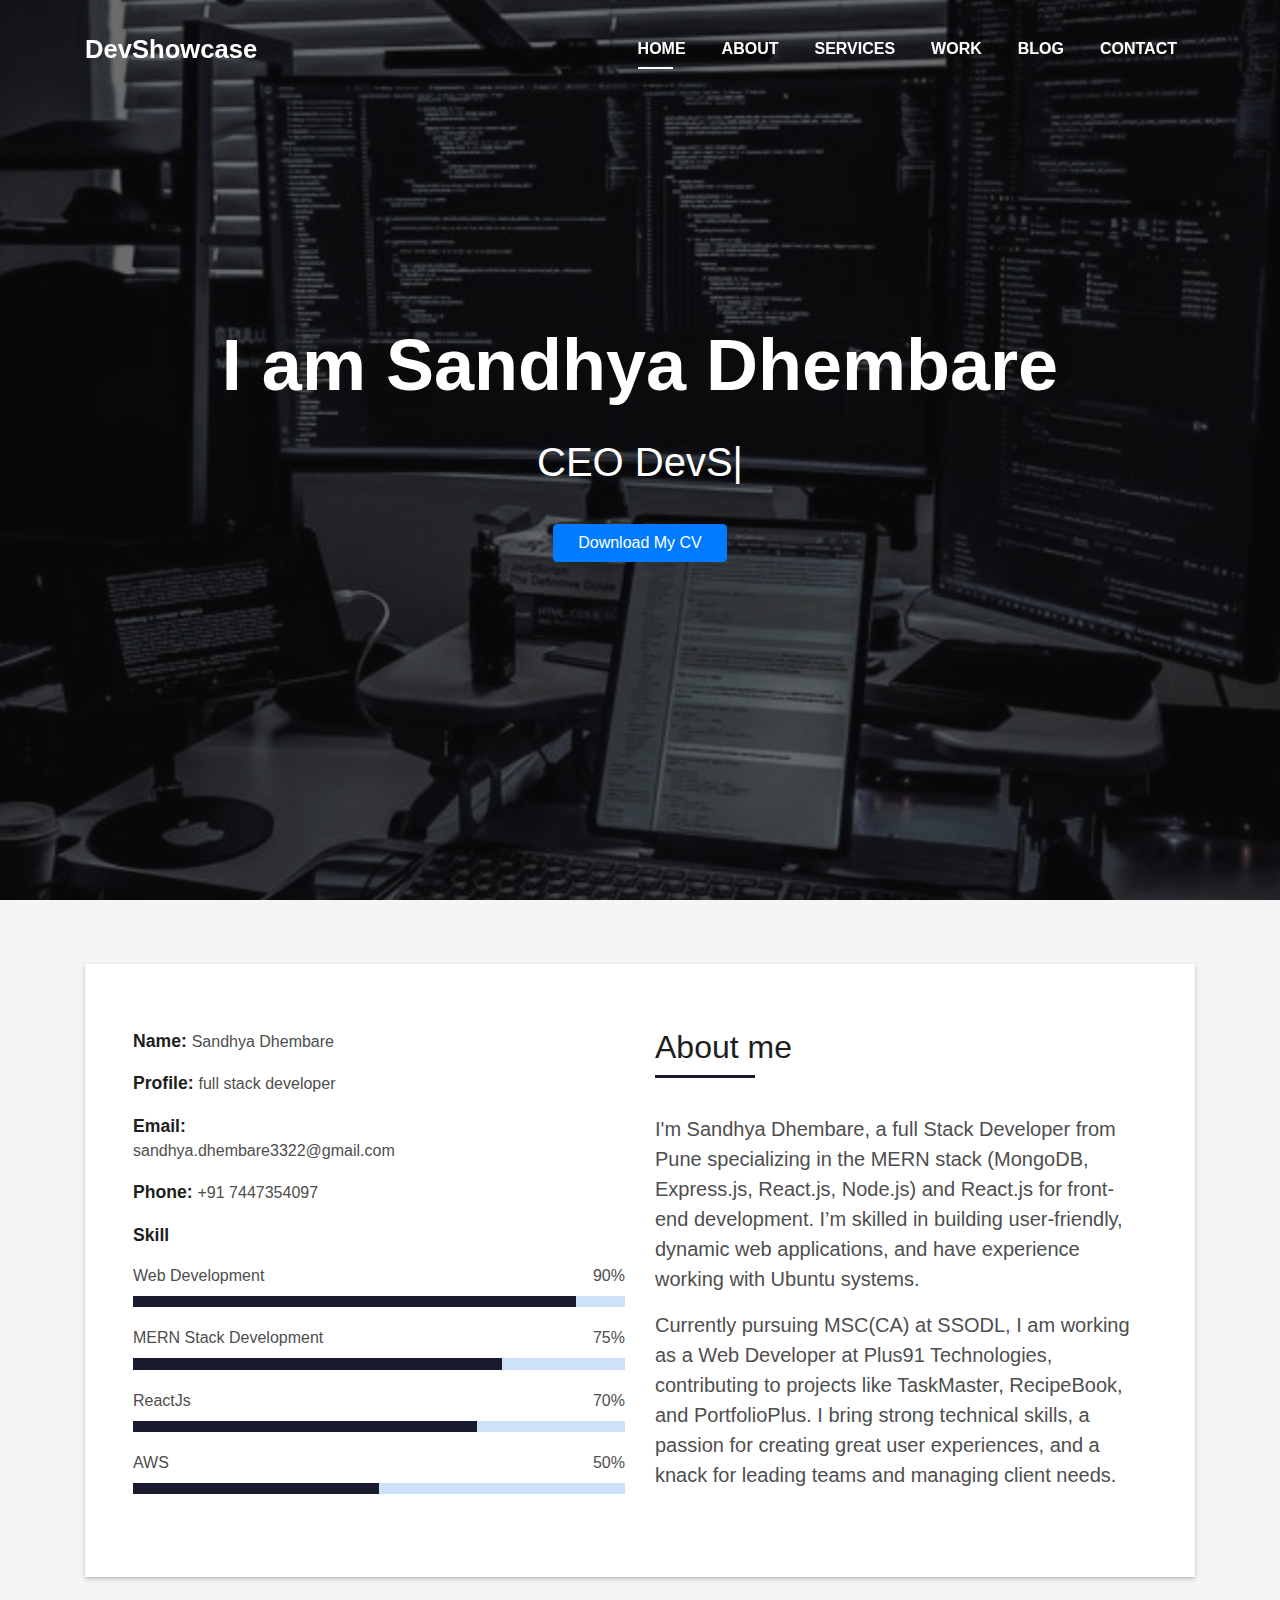
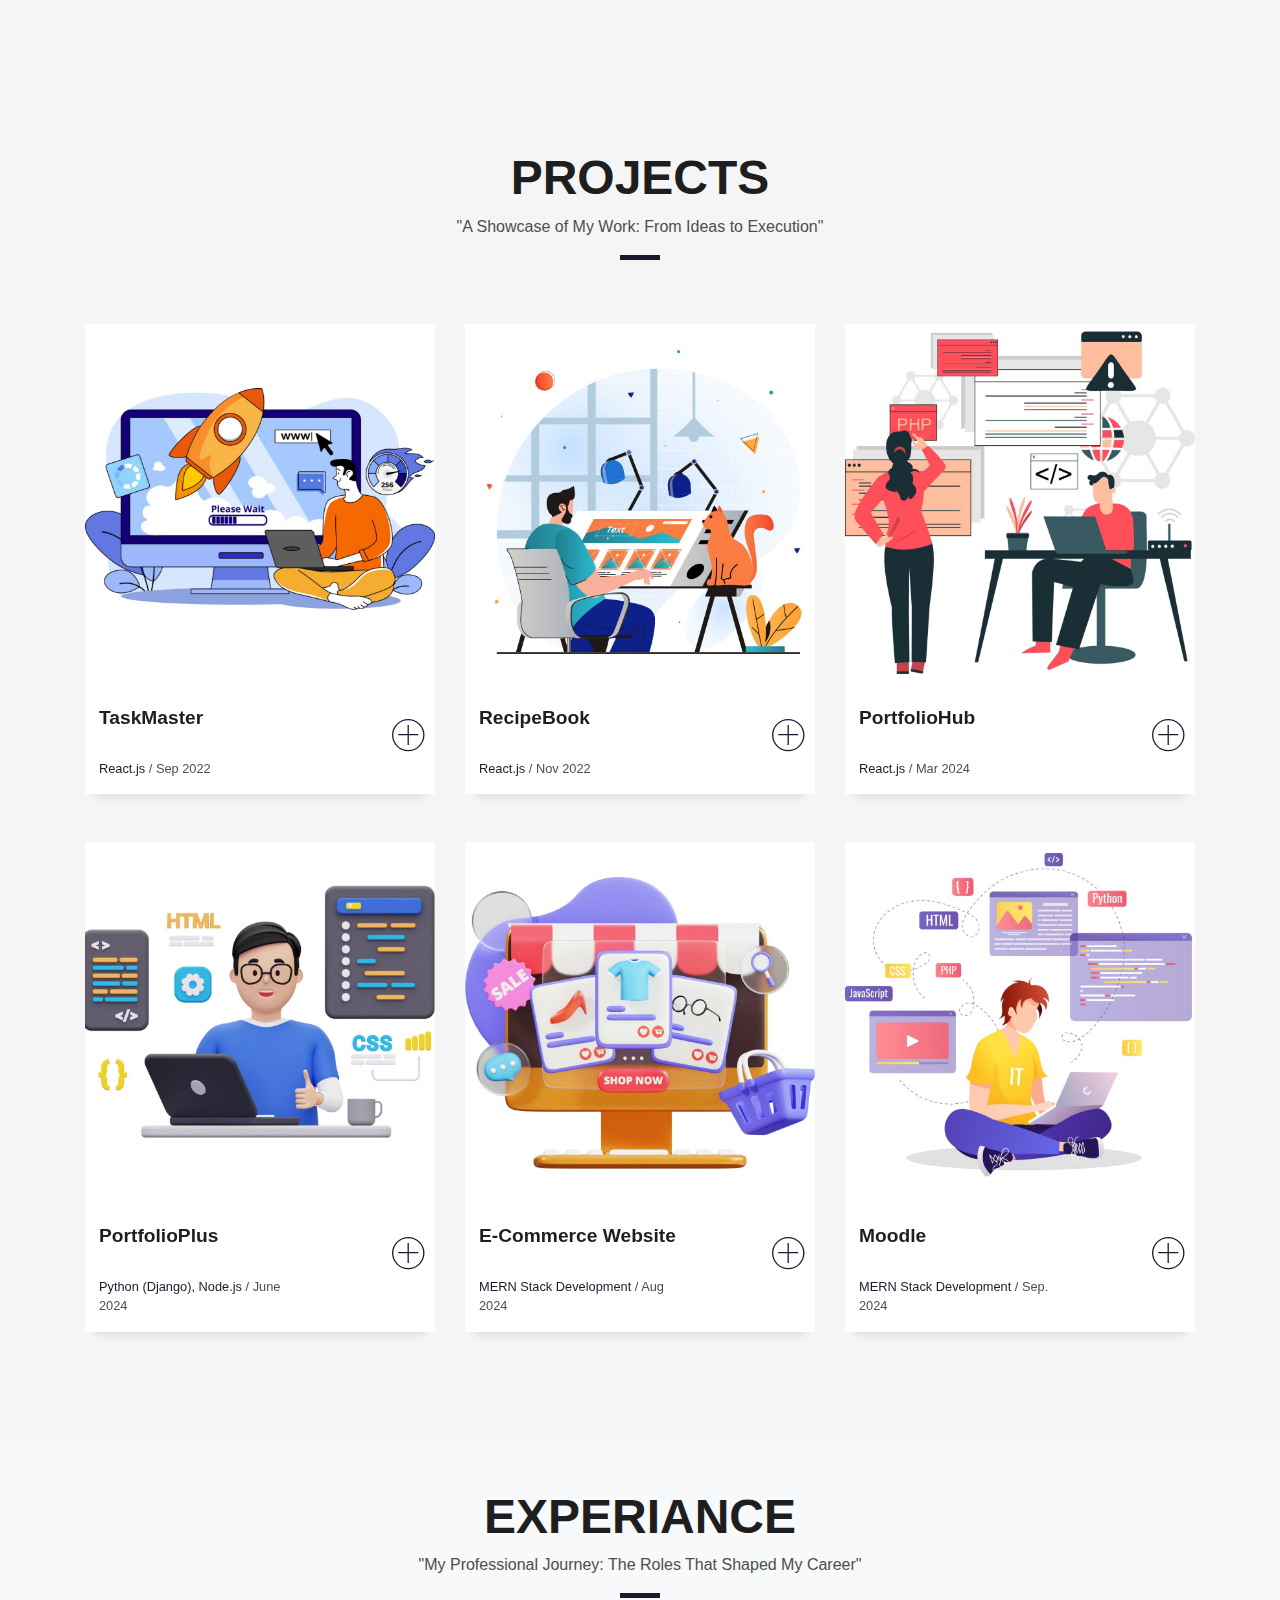
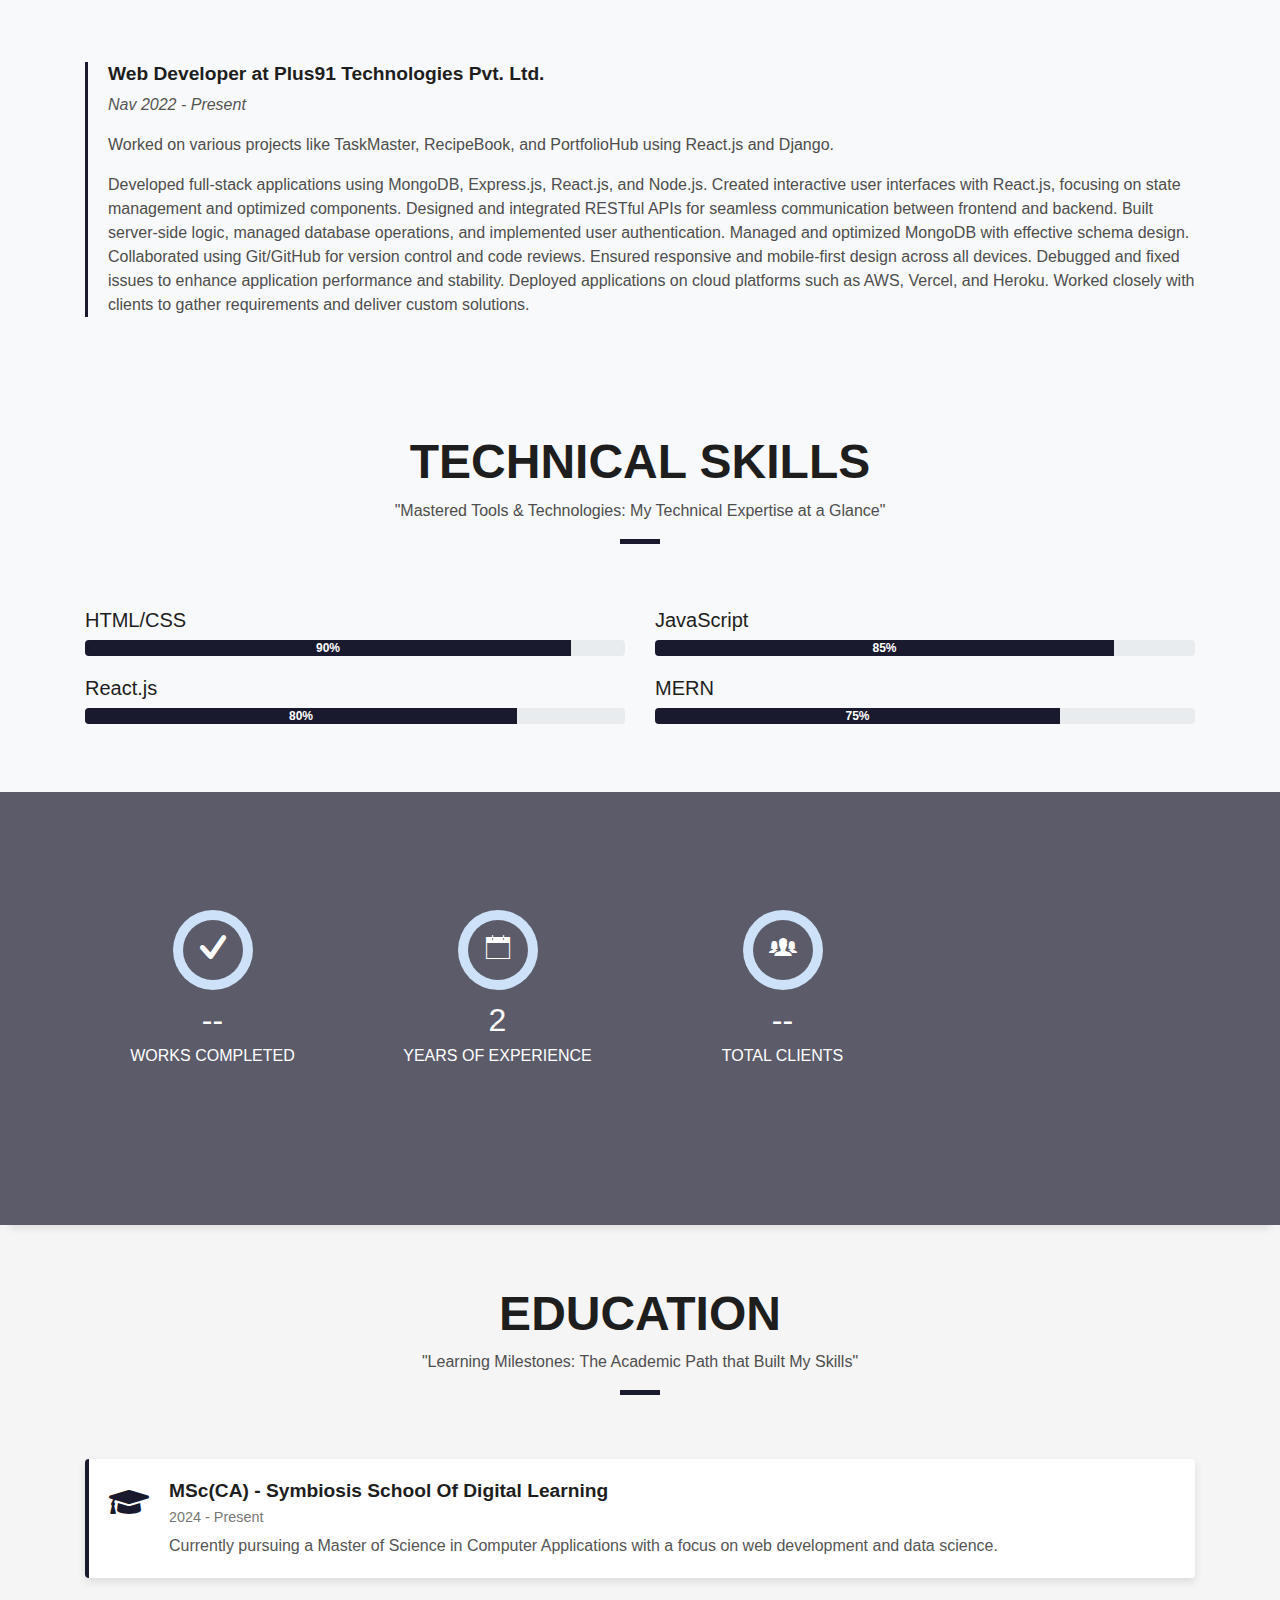
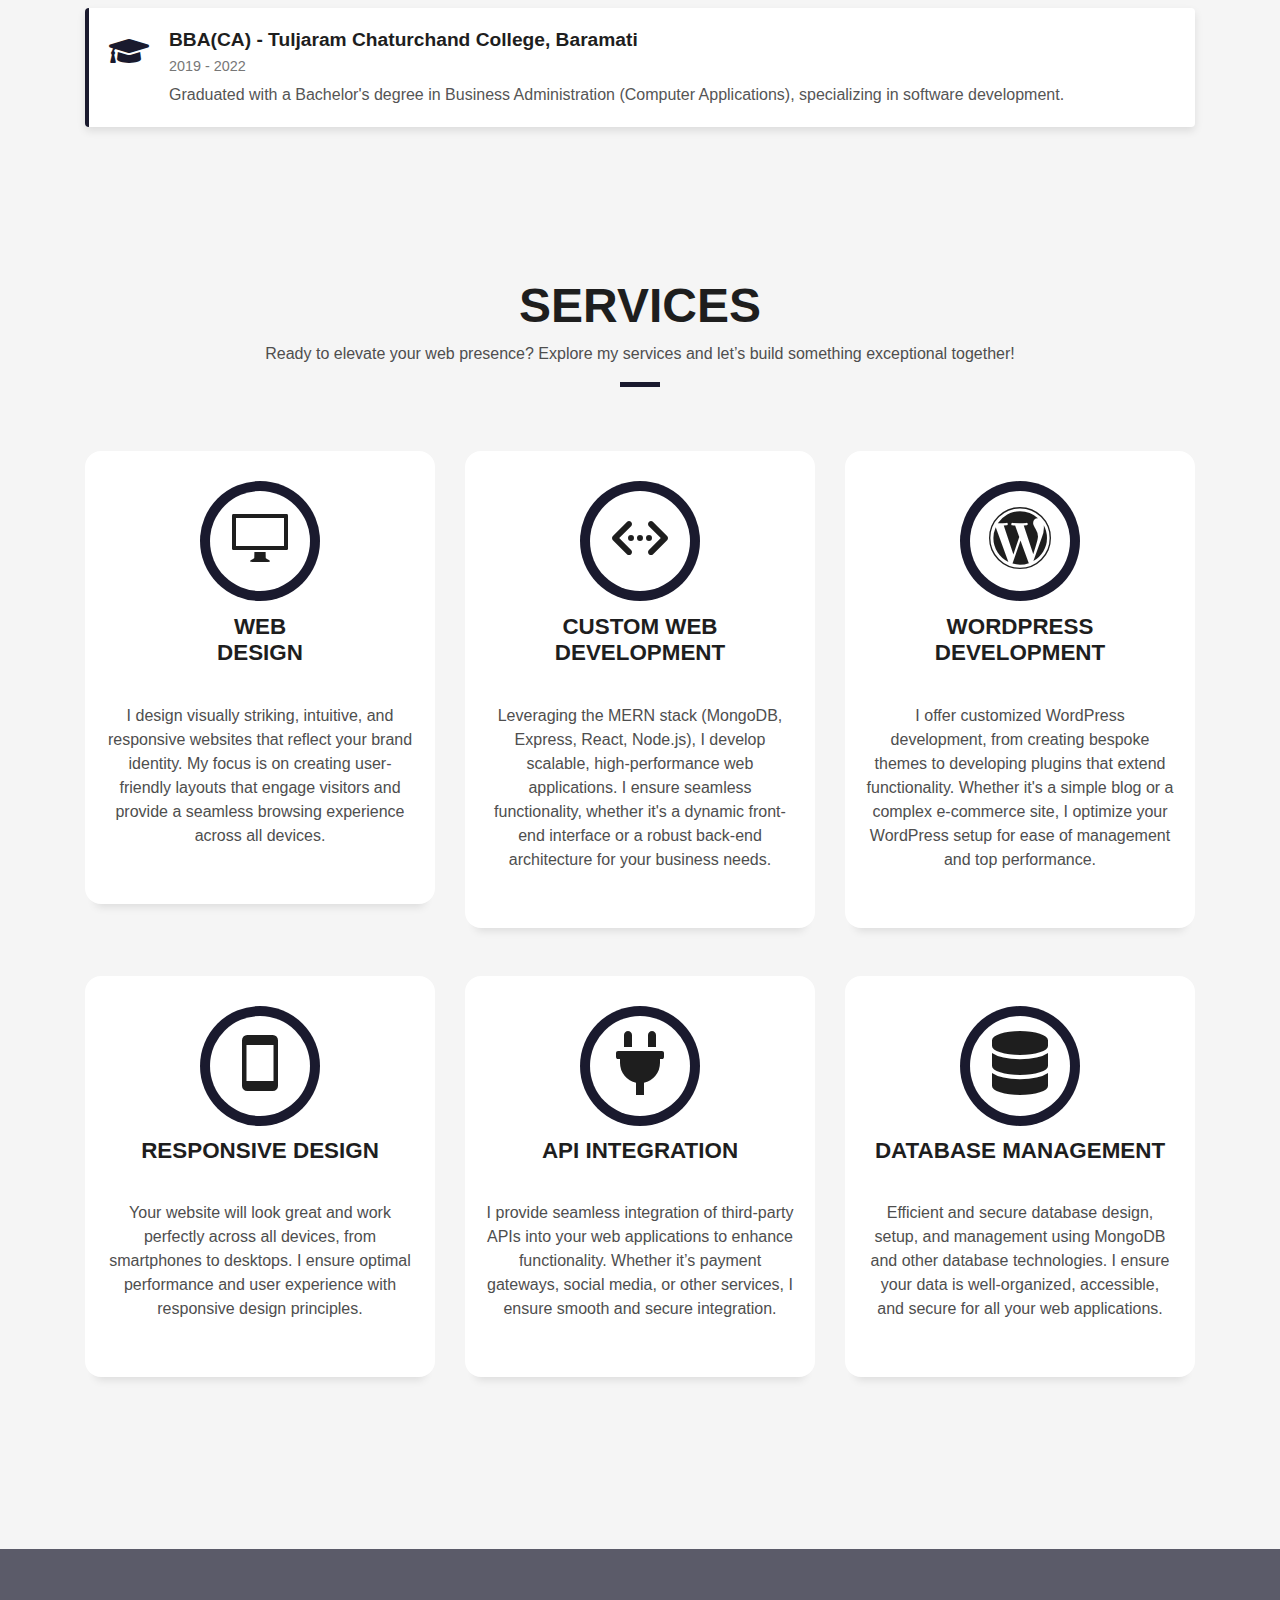
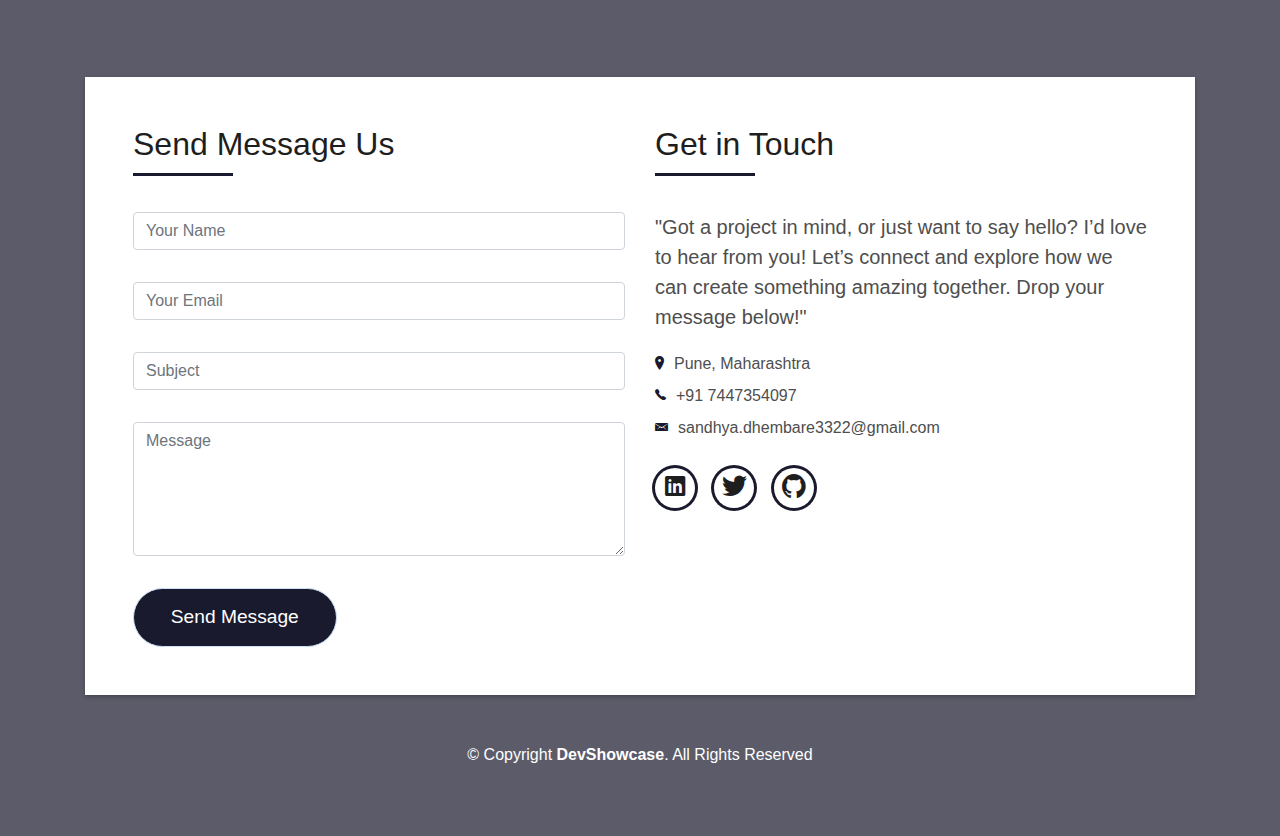
<file: index.html>
<!DOCTYPE html>
<html lang="en">

<head>
  <meta charset="utf-8">
  <title>DevShowcase</title>
  <meta content="width=device-width, initial-scale=1.0" name="viewport">
  <meta content="" name="keywords">
  <meta content="" name="description">

  <!-- Favicons -->
  <link href="img/favicon.png" rel="icon">
  <link href="img/apple-touch-icon.png" rel="apple-touch-icon">
  <link rel="stylesheet" href="https://cdnjs.cloudflare.com/ajax/libs/font-awesome/5.15.4/css/all.min.css">


  <!-- Bootstrap CSS File -->
  <link href="lib/bootstrap/css/bootstrap.min.css" rel="stylesheet">

  <!-- Libraries CSS Files -->
  <link href="lib/font-awesome/css/font-awesome.min.css" rel="stylesheet">
  <link href="lib/animate/animate.min.css" rel="stylesheet">
  <link href="lib/ionicons/css/ionicons.min.css" rel="stylesheet">
  <link href="lib/owlcarousel/assets/owl.carousel.min.css" rel="stylesheet">
  <link href="lib/lightbox/css/lightbox.min.css" rel="stylesheet">

  <!-- Main Stylesheet File -->
  <link href="css/style.css" rel="stylesheet">

</head>

<body id="page-top">

  <!--/ Nav Start/-->
  <nav class="navbar navbar-b navbar-trans navbar-expand-md fixed-top" id="mainNav">
    <div class="container">
      <a class="navbar-brand js-scroll" href="#page-top">DevShowcase</a>
      <button class="navbar-toggler collapsed" type="button" data-toggle="collapse" data-target="#navbarDefault"
        aria-controls="navbarDefault" aria-expanded="false" aria-label="Toggle navigation">
        <span></span>
        <span></span>
        <span></span>
      </button>
      <div class="navbar-collapse collapse justify-content-end" id="navbarDefault">
        <ul class="navbar-nav">
          <li class="nav-item">
            <a class="nav-link js-scroll active" href="#home">Home</a>
          </li>
          <li class="nav-item">
            <a class="nav-link js-scroll" href="#about">About</a>
          </li>
          <li class="nav-item">
            <a class="nav-link js-scroll" href="#service">Services</a>
          </li>
          <li class="nav-item">
            <a class="nav-link js-scroll" href="#work">Work</a>
          </li>
          <li class="nav-item">
            <a class="nav-link js-scroll" href="#blog">Blog</a>
          </li>
          <li class="nav-item">
            <a class="nav-link js-scroll" href="#contact">Contact</a>
          </li>
        </ul>
      </div>
    </div>
  </nav>
  <!--/ Nav End /-->

  <!--/ Intro Skew Startt /-->
  <div id="home" class="intro route bg-image" style="background-image: url(img/intro-bg.jpg)">
    <div class="overlay-itro"></div>
    <div class="intro-content display-table">
      <div class="table-cell">
        <div class="container">
          <!--<p class="display-6 color-d">Hello, world!</p>-->
          <h1 class="intro-title mb-4">I am Sandhya Dhembare</h1>
          <p class="intro-subtitle"><span class="text-slider-items">CEO DevShowcase,Web Developer,Frontend
              Developer,Full Stack Developer</span><strong class="text-slider"></strong></p>
          <p class="pt-3"><a class="btn btn-primary btn js-scroll px-4" href="#about" role="button"
              onclick="downloadPDF()">Download My CV</a>
          </p>
        </div>
      </div>
    </div>
  </div>
  <!--/ Intro Skew End /-->

  <section id="about" class="about-mf sect-pt4 route">
    <div class="container">
      <div class="row">
        <div class="col-sm-12">
          <div class="box-shadow-full">
            <div class="row">
              <div class="col-md-6">
                <div class="row">
                  <!-- <div class="col-sm-6 col-md-5">
                    <div class="about-img">
                      <img src="img/testimonial-2.jpg" class="img-fluid rounded b-shadow-a" alt="">
                    </div>
                  </div> -->
                  <div class="col-sm-6 col-md-8">
                    <div class="about-info">
                      <p><span class="title-s">Name: </span> <span>Sandhya Dhembare</span></p>
                      <p><span class="title-s">Profile: </span> <span>full stack developer</span></p>
                      <p><span class="title-s">Email: </span> <span>sandhya.dhembare3322@gmail.com</span></p>
                      <p><span class="title-s">Phone: </span> <span>+91 7447354097</span></p>
                    </div>
                  </div>
                </div>
                <div class="skill-mf">
                  <p class="title-s">Skill</p>
                  <span>Web Development</span> <span class="pull-right">90%</span>
                  <div class="progress">
                    <div class="progress-bar" role="progressbar" style="width: 90%;" aria-valuenow="90"
                      aria-valuemin="0" aria-valuemax="100"></div>
                  </div>
                  <span>MERN Stack Development</span> <span class="pull-right">75%</span>
                  <div class="progress">
                    <div class="progress-bar" role="progressbar" style="width: 75%" aria-valuenow="75" aria-valuemin="0"
                      aria-valuemax="100"></div>
                  </div>
                  <span>ReactJs</span> <span class="pull-right">70%</span>
                  <div class="progress">
                    <div class="progress-bar" role="progressbar" style="width: 70%" aria-valuenow="70" aria-valuemin="0"
                      aria-valuemax="100"></div>
                  </div>
                  <span>AWS</span> <span class="pull-right">50%</span>
                  <div class="progress">
                    <div class="progress-bar" role="progressbar" style="width: 50%" aria-valuenow="50" aria-valuemin="0"
                      aria-valuemax="100"></div>
                  </div>
                </div>
              </div>
              <div class="col-md-6">
                <div class="about-me pt-4 pt-md-0">
                  <div class="title-box-2">
                    <h5 class="title-left">
                      About me
                    </h5>
                  </div>
                  <p class="lead">
                    I'm Sandhya Dhembare, a full Stack Developer from Pune specializing in the MERN stack (MongoDB,
                    Express.js,
                    React.js, Node.js) and React.js for front-end development. I’m skilled in building user-friendly,
                    dynamic web applications, and have experience working with Ubuntu systems.


                  </p>
                  <p class="lead">
                    Currently pursuing MSC(CA) at SSODL, I am working as a Web Developer at Plus91 Technologies,
                    contributing to projects like TaskMaster, RecipeBook, and PortfolioPlus. I bring strong technical
                    skills, a passion for creating great user experiences, and a knack for leading teams and managing
                    client needs.
                  </p>
                  <p class="lead">

                  </p>
                </div>
              </div>
            </div>
          </div>
        </div>
      </div>
    </div>
  </section>

  <!--/ Section projects Starttt /-->
  <section id="work" class="portfolio-mf sect-pt4 route">
    <div class="container">
      <div class="row">
        <div class="col-sm-12">
          <div class="title-box text-center">
            <h3 class="title-a">
              Projects
            </h3>
            <p class="subtitle-a">
              "A Showcase of My Work: From Ideas to Execution"
            </p>
            <div class="line-mf"></div>
          </div>
        </div>
      </div>
      <div class="row">
        <div class="col-md-4">
          <div class="work-box">
            <a href="img/work-1.jpg" data-lightbox="gallery-mf">
              <div class="work-img">
                <img src="img/work-1.jpg" alt="" class="img-fluid">
              </div>
              <div class="work-content">
                <div class="row">
                  <div class="col-sm-8">
                    <h2 class="w-title">TaskMaster</h2>
                    <div class="w-more">
                      <span class="w-ctegory">React.js</span> / <span class="w-date">Sep 2022</span>
                    </div>
                  </div>
                  <div class="col-sm-4">
                    <div class="w-like">
                      <span class="ion-ios-plus-outline"></span>
                    </div>
                  </div>
                </div>
              </div>
            </a>
          </div>
        </div>
        <div class="col-md-4">
          <div class="work-box">
            <a href="img/work-2.jpg" data-lightbox="gallery-mf">
              <div class="work-img">
                <img src="img/work-2.jpg" alt="" class="img-fluid">
              </div>
              <div class="work-content">
                <div class="row">
                  <div class="col-sm-8">
                    <h2 class="w-title">RecipeBook</h2>
                    <div class="w-more">
                      <span class="w-ctegory"> React.js</span> / <span class="w-date">Nov 2022</span>
                    </div>
                  </div>
                  <div class="col-sm-4">
                    <div class="w-like">
                      <span class="ion-ios-plus-outline"></span>
                    </div>
                  </div>
                </div>
              </div>
            </a>
          </div>
        </div>
        <div class="col-md-4">
          <div class="work-box">
            <a href="img/work-3.jpg" data-lightbox="gallery-mf">
              <div class="work-img">
                <img src="img/work-3.jpg" alt="" class="img-fluid">
              </div>
              <div class="work-content">
                <div class="row">
                  <div class="col-sm-8">
                    <h2 class="w-title">PortfolioHub</h2>
                    <div class="w-more">
                      <span class="w-ctegory"> React.js</span> / <span class="w-date">Mar 2024</span>
                    </div>
                  </div>
                  <div class="col-sm-4">
                    <div class="w-like">
                      <span class="ion-ios-plus-outline"></span>
                    </div>
                  </div>
                </div>
              </div>
            </a>
          </div>
        </div>
        <div class="col-md-4">
          <div class="work-box">
            <a href="img/work-4.jpg" data-lightbox="gallery-mf">
              <div class="work-img">
                <img src="img/work-4.jpg" alt="" class="img-fluid">
              </div>
              <div class="work-content">
                <div class="row">
                  <div class="col-sm-8">
                    <h2 class="w-title">PortfolioPlus</h2>
                    <div class="w-more">
                      <span class="w-ctegory">Python (Django), Node.js</span> / <span class="w-date">June 2024</span>
                    </div>
                  </div>
                  <div class="col-sm-4">
                    <div class="w-like">
                      <span class="ion-ios-plus-outline"></span>
                    </div>
                  </div>
                </div>
              </div>
            </a>
          </div>
        </div>
        <div class="col-md-4">
          <div class="work-box">
            <a href="img/work-5.jpg" data-lightbox="gallery-mf">
              <div class="work-img">
                <img src="img/work-5.jpg" alt="" class="img-fluid">
              </div>
              <div class="work-content">
                <div class="row">
                  <div class="col-sm-8">
                    <h2 class="w-title">E-Commerce Website</h2>
                    <div class="w-more">
                      <span class="w-ctegory">MERN Stack Development</span> / <span class="w-date">Aug 2024</span>
                    </div>
                  </div>
                  <div class="col-sm-4">
                    <div class="w-like">
                      <span class="ion-ios-plus-outline"></span>
                    </div>
                  </div>
                </div>
              </div>
            </a>
          </div>
        </div>
        <div class="col-md-4">
          <div class="work-box">
            <a href="img/work-6.jpg" data-lightbox="gallery-mf">
              <div class="work-img">
                <img src="img/work-6.jpg" alt="" class="img-fluid">
              </div>
              <div class="work-content">
                <div class="row">
                  <div class="col-sm-8">
                    <h2 class="w-title">Moodle</h2>
                    <div class="w-more">
                      <span class="w-ctegory">MERN Stack Development</span> / <span class="w-date"> Sep. 2024</span>
                    </div>
                  </div>
                  <div class="col-sm-4">
                    <div class="w-like">
                      <span class="ion-ios-plus-outline"></span>
                    </div>
                  </div>
                </div>
              </div>
            </a>
          </div>
        </div>

      </div>
    </div>
  </section>
  <!--/ Section Projects End /-->

  <!-- Experience Section -->
  <section id="experience" class="bg-light py-5">
    <div class="container">
      <div class="title-box text-center">
        <h3 class="title-a">
          Experiance
        </h3>
        <p class="subtitle-a">
          "My Professional Journey: The Roles That Shaped My Career"
        </p>
        <div class="line-mf"></div>
      </div>
      <div class="timeline">
        <div class="timeline-item">
          <h5 class="timeline-title">Web Developer at Plus91 Technologies Pvt. Ltd.</h5>
          <p class="timeline-period">Nav 2022 - Present</p>
          <p>Worked on various projects like TaskMaster, RecipeBook, and PortfolioHub using React.js and Django.</p>
          <p>Developed full-stack applications using MongoDB, Express.js, React.js, and Node.js. Created interactive
            user
            interfaces with React.js, focusing on state management and optimized components. Designed and integrated
            RESTful APIs for seamless communication between frontend and backend. Built server-side logic, managed
            database operations, and implemented user authentication. Managed and optimized MongoDB with effective
            schema design. Collaborated using Git/GitHub for version control and code reviews. Ensured responsive and
            mobile-first design across all devices. Debugged and fixed issues to enhance application performance and
            stability. Deployed applications on cloud platforms such as AWS, Vercel, and Heroku. Worked closely with
            clients to gather requirements and deliver custom solutions.</p>
        </div>
        <!-- Repeat similar blocks for other experiences -->
      </div>
    </div>
  </section>

  <!-- Technical Skills Section -->
  <section id="skills" class="bg-light py-5">
    <div class="container">
      <div class="title-box text-center">
        <h3 class="title-a">
          Technical Skills
        </h3>
        <p class="subtitle-a">
          "Mastered Tools & Technologies: My Technical Expertise at a Glance"
        </p>
        <div class="line-mf"></div>
      </div>
      <div class="row">
        <div class="col-md-6">
          <div class="skill-bar">
            <h5>HTML/CSS</h5>
            <div class="progress">
              <div class="progress-bar" style="width: 90%">90%</div>
            </div>
          </div>
          <!-- Add similar progress bars for other skills -->
        </div>
        <div class="col-md-6">
          <div class="skill-bar">
            <h5>JavaScript</h5>
            <div class="progress">
              <div class="progress-bar" style="width: 85%">85%</div>
            </div>
          </div>

        </div>
        <div class="col-md-6">
          <div class="skill-bar">
            <h5>React.js</h5>
            <div class="progress">
              <div class="progress-bar" style="width: 80%">80%</div>
            </div>
          </div>
        </div>
        <div class="col-md-6">
          <div class="skill-bar">
            <h5>MERN</h5>
            <div class="progress">
              <div class="progress-bar" style="width: 75%">75%</div>
            </div>
          </div>
        </div>
  </section>


  <div class="section-counter paralax-mf bg-image" style="background-image: url(img/counters-bg.jpg)">
    <div class="overlay-mf"></div>
    <div class="container">
      <div class="row">
        <div class="col-sm-3 col-lg-3">
          <div class="counter-box">
            <div class="counter-ico">
              <span class="ico-circle"><i class="ion-checkmark-round"></i></span>
            </div>
            <div class="counter-num">
              <p class="counter">--</p>
              <span class="counter-text">WORKS COMPLETED</span>
            </div>
          </div>
        </div>
        <div class="col-sm-3 col-lg-3">
          <div class="counter-box pt-4 pt-md-0">
            <div class="counter-ico">
              <span class="ico-circle"><i class="ion-ios-calendar-outline"></i></span>
            </div>
            <div class="counter-num">
              <p class="counter">2</p>
              <span class="counter-text">YEARS OF EXPERIENCE</span>
            </div>
          </div>
        </div>
        <div class="col-sm-3 col-lg-3">
          <div class="counter-box pt-4 pt-md-0">
            <div class="counter-ico">
              <span class="ico-circle"><i class="ion-ios-people"></i></span>
            </div>
            <div class="counter-num">
              <p class="counter">--</p>
              <span class="counter-text">TOTAL CLIENTS</span>
            </div>
          </div>
        </div>
      </div>
    </div>
  </div>

  <!-- Education Section -->
  <section id="education">
    <div class="container">
      <div class="title-box text-center">
        <h3 class="title-a">
          Education
        </h3>
        <p class="subtitle-a">
          "Learning Milestones: The Academic Path that Built My Skills"
        </p>
        <div class="line-mf"></div>
      </div>
      <div class="education-item">
        <div class="icon">
          <i class="fas fa-graduation-cap"></i>
        </div>
        <div>
          <h5>MSc(CA) - Symbiosis School Of Digital Learning</h5>
          <p class="year">2024 - Present</p>
          <p>Currently pursuing a Master of Science in Computer Applications with a focus on web development and data
            science.</p>
        </div>
      </div>
      <div class="education-item">
        <div class="icon">
          <i class="fas fa-graduation-cap"></i>
        </div>
        <div>
          <h5>BBA(CA) - Tuljaram Chaturchand College, Baramati</h5>
          <p class="year">2019 - 2022</p>
          <p>Graduated with a Bachelor's degree in Business Administration (Computer Applications), specializing in
            software development.</p>
        </div>
      </div>
    </div>
  </section>



  <!--/ Section Services Startt /-->
  <section id="service" class="services-mf route">
    <div class="container">
      <div class="row">
        <div class="col-sm-12">
          <div class="title-box text-center">
            <h3 class="title-a">
              Services
            </h3>
            <p class="subtitle-a">
              Ready to elevate your web presence? Explore my services and let’s build something exceptional together!
            </p>
            <div class="line-mf"></div>
          </div>
        </div>
      </div>
      <div class="row">
        <div class="col-md-4">
          <div class="service-box">
            <div class="service-ico">
              <span class="ico-circle"><i class="ion-monitor"></i></span>
            </div>
            <div class="service-content">
              <h2 class="s-title">Web <br> Design</h2>
              <p class="s-description text-center">
                I design visually striking, intuitive, and responsive websites that reflect your brand identity. My
                focus is on creating user-friendly layouts that engage visitors and provide a seamless browsing
                experience across all devices.
              </p>
            </div>
          </div>
        </div>
        <div class="col-md-4">
          <div class="service-box">
            <div class="service-ico">
              <span class="ico-circle"><i class="ion-code-working"></i></span>
            </div>
            <div class="service-content">
              <h2 class="s-title">Custom Web Development</h2>
              <p class="s-description text-center">
                Leveraging the MERN stack (MongoDB, Express, React, Node.js), I develop scalable, high-performance web
                applications. I ensure seamless functionality, whether it's a dynamic front-end interface or a robust
                back-end architecture for your business needs.
              </p>
            </div>
          </div>
        </div>
        <div class="col-md-4">
          <div class="service-box">
            <div class="service-ico">
              <span class="ico-circle"><i class="fab fa-wordpress"></i></span>
            </div>
            <div class="service-content">
              <h2 class="s-title">WordPress DEvelopment</h2>
              <p class="s-description text-center">
                I offer customized WordPress development, from creating bespoke themes to developing plugins that extend
                functionality. Whether it's a simple blog or a complex e-commerce site, I optimize your WordPress setup
                for ease of management and top performance.
              </p>
            </div>
          </div>
        </div>
        <div class="col-md-4">
          <div class="service-box">
            <div class="service-ico">
              <span class="ico-circle"><i class="ion-android-phone-portrait"></i></span>
            </div>
            <div class="service-content">
              <h2 class="s-title">Responsive Design</h2>
              <p class="s-description text-center">
                Your website will look great and work perfectly across all devices, from smartphones to desktops. I
                ensure optimal performance and user experience with responsive design principles.
              </p>
            </div>
          </div>
        </div>
        <div class="col-md-4">
          <div class="service-box">
            <div class="service-ico">
              <span class="ico-circle"><i class="fas fa-plug"></i></span>
            </div>
            <div class="service-content">
              <h2 class="s-title">API Integration</h2>
              <p class="s-description text-center">
                I provide seamless integration of third-party APIs into your web applications to enhance functionality.
                Whether it’s payment gateways, social media, or other services, I ensure smooth and secure integration.
              </p>
            </div>
          </div>
        </div>
        <div class="col-md-4">
          <div class="service-box">
            <div class="service-ico">
              <span class="ico-circle"><i class="fas fa-database"></i></span>
            </div>
            <div class="service-content">
              <h2 class="s-title"> Database Management</h2>
              <p class="s-description text-center">
                Efficient and secure database design, setup, and management using MongoDB and other database
                technologies. I ensure your data is well-organized, accessible, and secure for all your web
                applications.
              </p>
            </div>
          </div>
        </div>
      </div>
    </div>
  </section>
  <!--/ Section Services End /-->


  <!-- / Section Testimonials Starttt /
  <div class="testimonials paralax-mf bg-image" style="background-image: url(img/overlay-bg.jpg)">
    <div class="overlay-mf"></div>
    <div class="container">
      <div class="row">
        <div class="col-md-12">
          <div id="testimonial-mf" class="owl-carousel owl-theme">
            <div class="testimonial-box">
              <div class="author-test">
                <img src="img/testimonial-2.jpg" alt="" class="rounded-circle b-shadow-a">
                <span class="author">Xavi Alonso</span>
              </div>
              <div class="content-test">
                <p class="description lead">
                  Curabitur arcu erat, accumsan id imperdiet et, porttitor at sem. Lorem ipsum dolor sit amet,
                  consectetur adipiscing elit.
                </p>
                <span class="comit"><i class="fa fa-quote-right"></i></span>
              </div>
            </div>
            <div class="testimonial-box">
              <div class="author-test">
                <img src="img/testimonial-4.jpg" alt="" class="rounded-circle b-shadow-a">
                <span class="author">Marta Socrate</span>
              </div>
              <div class="content-test">
                <p class="description lead">
                  Curabitur arcu erat, accumsan id imperdiet et, porttitor at sem. Lorem ipsum dolor sit amet,
                  consectetur adipiscing elit.
                </p>
                <span class="comit"><i class="fa fa-quote-right"></i></span>
              </div>
            </div>
          </div>
        </div>
      </div>
    </div>
  </div> -->

  <!-- / Section Blog Starttt /
  <section id="blog" class="blog-mf sect-pt4 route">
    <div class="container">
      <div class="row">
        <div class="col-sm-12">
          <div class="title-box text-center">
            <h3 class="title-a">
              Blog
            </h3>
            <p class="subtitle-a">
              Lorem ipsum, dolor sit amet consectetur adipisicing elit.
            </p>
            <div class="line-mf"></div>
          </div>
        </div>
      </div>
      <div class="row">
        <div class="col-md-4">
          <div class="card card-blog">
            <div class="card-img">
              <a href="blog-single.html"><img src="img/post-1.jpg" alt="" class="img-fluid"></a>
            </div>
            <div class="card-body">
              <div class="card-category-box">
                <div class="card-category">
                  <h6 class="category">Travel</h6>
                </div>
              </div>
              <h3 class="card-title"><a href="blog-single.html">See more ideas about Travel</a></h3>
              <p class="card-description">
                Proin eget tortor risus. Pellentesque in ipsum id orci porta dapibus. Praesent sapien massa, convallis
                a pellentesque nec,
                egestas non nisi.
              </p>
            </div>
            <div class="card-footer">
              <div class="post-author">
                <a href="#">
                  <img src="img/testimonial-2.jpg" alt="" class="avatar rounded-circle">
                  <span class="author">Morgan Freeman</span>
                </a>
              </div>
              <div class="post-date">
                <span class="ion-ios-clock-outline"></span> 10 min
              </div>
            </div>
          </div>
        </div>
        <div class="col-md-4">
          <div class="card card-blog">
            <div class="card-img">
              <a href="blog-single.html"><img src="img/post-2.jpg" alt="" class="img-fluid"></a>
            </div>
            <div class="card-body">
              <div class="card-category-box">
                <div class="card-category">
                  <h6 class="category">Web Design</h6>
                </div>
              </div>
              <h3 class="card-title"><a href="blog-single.html">See more ideas about Travel</a></h3>
              <p class="card-description">
                Proin eget tortor risus. Pellentesque in ipsum id orci porta dapibus. Praesent sapien massa, convallis
                a pellentesque nec,
                egestas non nisi.
              </p>
            </div>
            <div class="card-footer">
              <div class="post-author">
                <a href="#">
                  <img src="img/testimonial-2.jpg" alt="" class="avatar rounded-circle">
                  <span class="author">Morgan Freeman</span>
                </a>
              </div>
              <div class="post-date">
                <span class="ion-ios-clock-outline"></span> 10 min
              </div>
            </div>
          </div>
        </div>
        <div class="col-md-4">
          <div class="card card-blog">
            <div class="card-img">
              <a href="blog-single.html"><img src="img/post-3.jpg" alt="" class="img-fluid"></a>
            </div>
            <div class="card-body">
              <div class="card-category-box">
                <div class="card-category">
                  <h6 class="category">Web Design</h6>
                </div>
              </div>
              <h3 class="card-title"><a href="blog-single.html">See more ideas about Travel</a></h3>
              <p class="card-description">
                Proin eget tortor risus. Pellentesque in ipsum id orci porta dapibus. Praesent sapien massa, convallis
                a pellentesque nec,
                egestas non nisi.
              </p>
            </div>
            <div class="card-footer">
              <div class="post-author">
                <a href="#">
                  <img src="img/testimonial-2.jpg" alt="" class="avatar rounded-circle">
                  <span class="author">Morgan Freeman</span>
                </a>
              </div>
              <div class="post-date">
                <span class="ion-ios-clock-outline"></span> 10 min
              </div>
            </div>
          </div>
        </div>
      </div>
    </div>
  </section>
  / Section Blog End / -->

  <!--/ Section Contact-Footer Starttt /-->
  <section class="paralax-mf footer-paralax bg-image sect-mt4 route" style="background-image: url(img/overlay-bg.jpg)">
    <div class="overlay-mf"></div>
    <div class="container">
      <div class="row">
        <div class="col-sm-12">
          <div class="contact-mf">
            <div id="contact" class="box-shadow-full">
              <div class="row">
                <div class="col-md-6">
                  <div class="title-box-2">
                    <h5 class="title-left">
                      Send Message Us
                    </h5>
                  </div>
                  <div>
                    <form action="" method="post" role="form" class="contactForm">
                      <div id="sendmessage">Your message has been sent. Thank you!</div>
                      <div id="errormessage"></div>
                      <div class="row">
                        <div class="col-md-12 mb-3">
                          <div class="form-group">
                            <input type="text" name="name" class="form-control" id="name" placeholder="Your Name"
                              data-rule="minlen:4" data-msg="Please enter at least 4 chars" />
                            <div class="validation"></div>
                          </div>
                        </div>
                        <div class="col-md-12 mb-3">
                          <div class="form-group">
                            <input type="email" class="form-control" name="email" id="email" placeholder="Your Email"
                              data-rule="email" data-msg="Please enter a valid email" />
                            <div class="validation"></div>
                          </div>
                        </div>
                        <div class="col-md-12 mb-3">
                          <div class="form-group">
                            <input type="text" class="form-control" name="subject" id="subject" placeholder="Subject"
                              data-rule="minlen:4" data-msg="Please enter at least 8 chars of subject" />
                            <div class="validation"></div>
                          </div>
                        </div>
                        <div class="col-md-12 mb-3">
                          <div class="form-group">
                            <textarea class="form-control" name="message" rows="5" data-rule="required"
                              data-msg="Please write something for us" placeholder="Message"></textarea>
                            <div class="validation"></div>
                          </div>
                        </div>
                        <div class="col-md-12">
                          <button type="submit" class="button button-a button-big button-rouded">Send Message</button>
                        </div>
                      </div>
                    </form>
                  </div>
                </div>
                <div class="col-md-6">
                  <div class="title-box-2 pt-4 pt-md-0">
                    <h5 class="title-left">
                      Get in Touch
                    </h5>
                  </div>
                  <div class="more-info">
                    <p class="lead">
                      "Got a project in mind, or just want to say hello? I’d love to hear from you! Let’s connect and
                      explore how we can create something amazing together. Drop your message below!"
                    </p>
                    <ul class="list-ico">
                      <li><span class="ion-ios-location"></span>Pune, Maharashtra</li>
                      <li><span class="ion-ios-telephone"></span>+91 7447354097</li>
                      <li><span class="ion-email"></span>sandhya.dhembare3322@gmail.com</li>
                    </ul>
                  </div>
                  <div class="socials">
                    <ul>
                      <li><a href="https://www.linkedin.com/in/sandhya-dhembare-a34ba9227"><span class="ico-circle"><i
                              class="ion-social-linkedin"></i></span></a></li>
                      <!-- <li><a href=""><span class="ico-circle"><i class="ion-social-instagram"></i></span></a></li> -->
                      <li><a href=""><span class="ico-circle"><i class="ion-social-twitter"></i></span></a></li>
                      <li><a href=""><span class="ico-circle"><i class="ion-social-github"></i></span></a></li>
                    </ul>
                  </div>
                </div>
              </div>
            </div>
          </div>
        </div>
      </div>
    </div>
    <footer>
      <div class="container">
        <div class="row">
          <div class="col-sm-12">
            <div class="copyright-box">
              <p class="copyright">&copy; Copyright <strong>DevShowcase</strong>. All Rights Reserved</p>
              <!-- <div class="credits">
                Designed by <a href="#">DevShowcase</a>
              </div> -->
            </div>
          </div>
        </div>
      </div>
    </footer>
  </section>
  <!--/ Section Contact-footer End /-->

  <a href="#" class="back-to-top"><i class="fa fa-chevron-up"></i></a>
  <div id="preloader"></div>

  <!-- JavaScript Libraries -->
  <script src="lib/jquery/jquery.min.js"></script>
  <script src="lib/jquery/jquery-migrate.min.js"></script>
  <script src="lib/popper/popper.min.js"></script>
  <script src="lib/bootstrap/js/bootstrap.min.js"></script>
  <script src="lib/easing/easing.min.js"></script>
  <script src="lib/counterup/jquery.waypoints.min.js"></script>
  <script src="lib/counterup/jquery.counterup.js"></script>
  <script src="lib/owlcarousel/owl.carousel.min.js"></script>
  <script src="lib/lightbox/js/lightbox.min.js"></script>
  <script src="lib/typed/typed.min.js"></script>
  <!-- Contact Form JavaScript File -->
  <script src="contactform/contactform.js"></script>

  <!-- Template Main Javascript File -->
  <script src="js/main.js"></script>

</body>

</html>
</file>
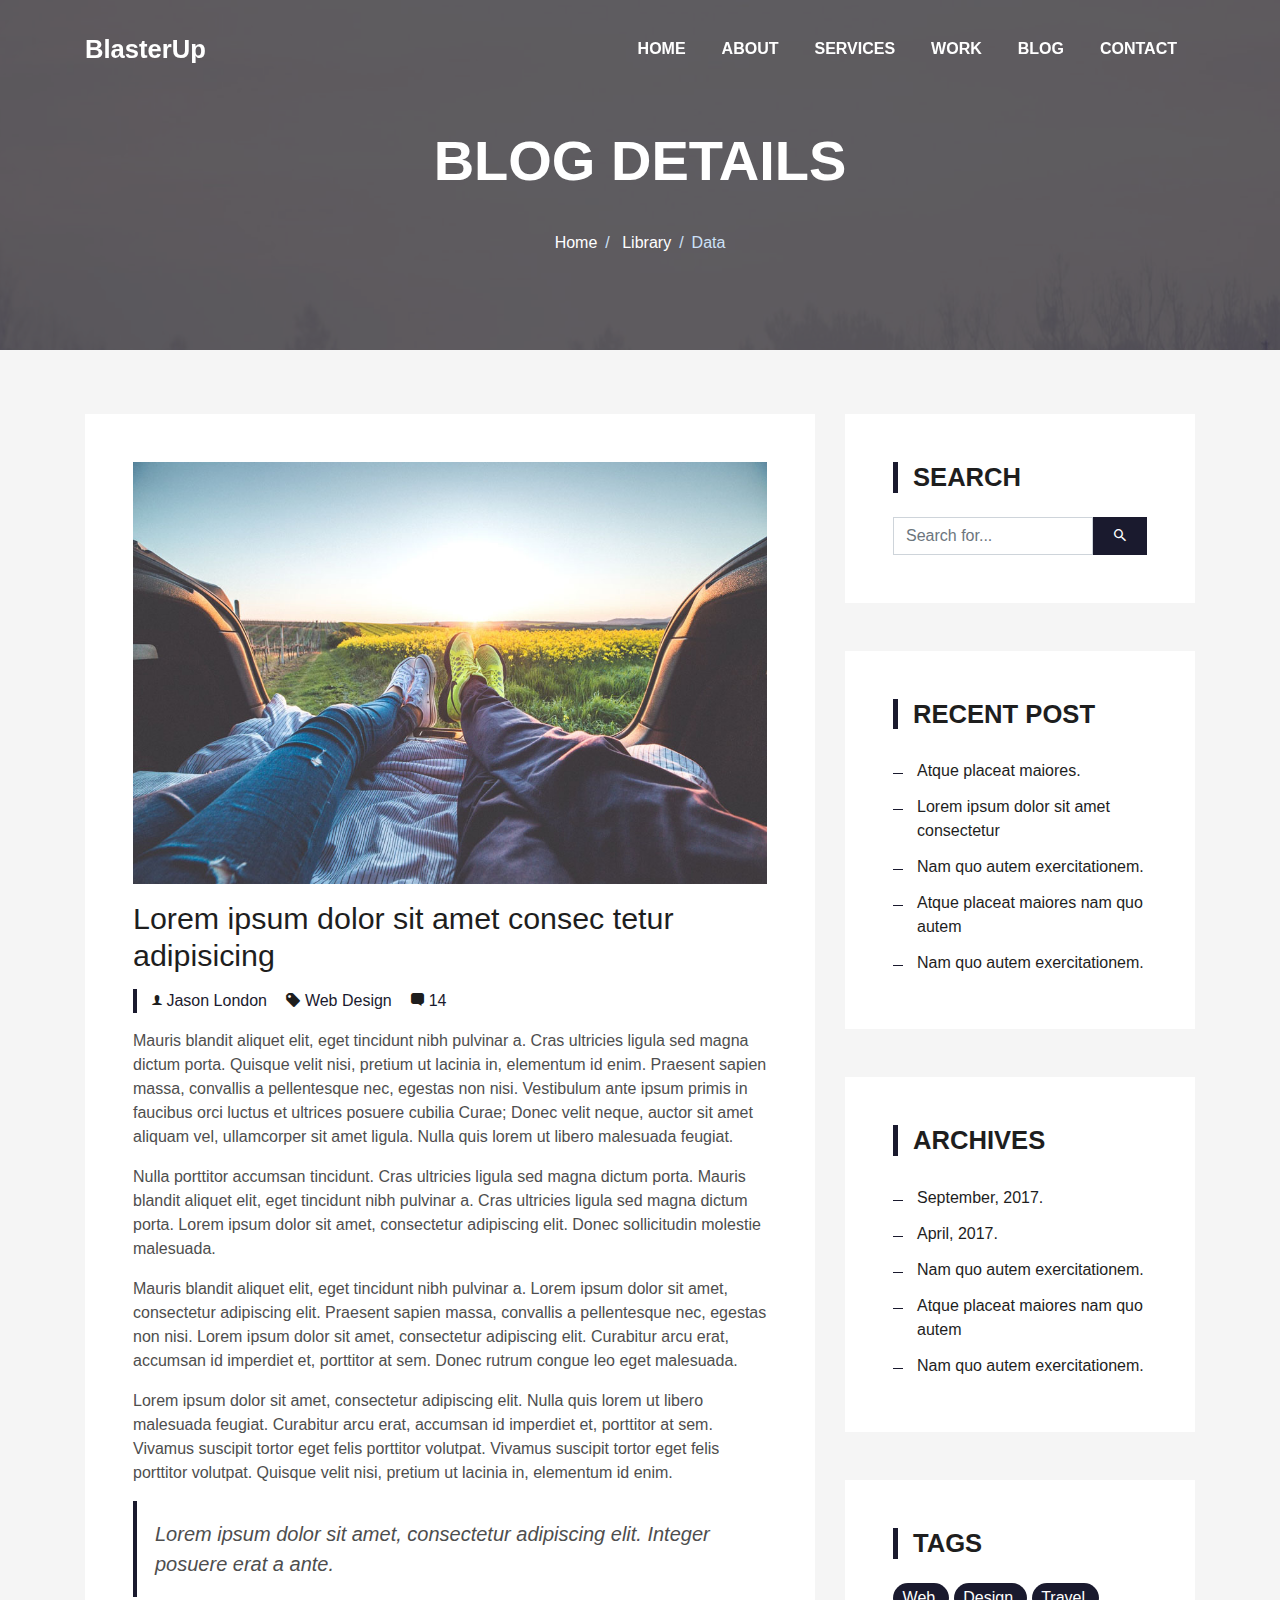
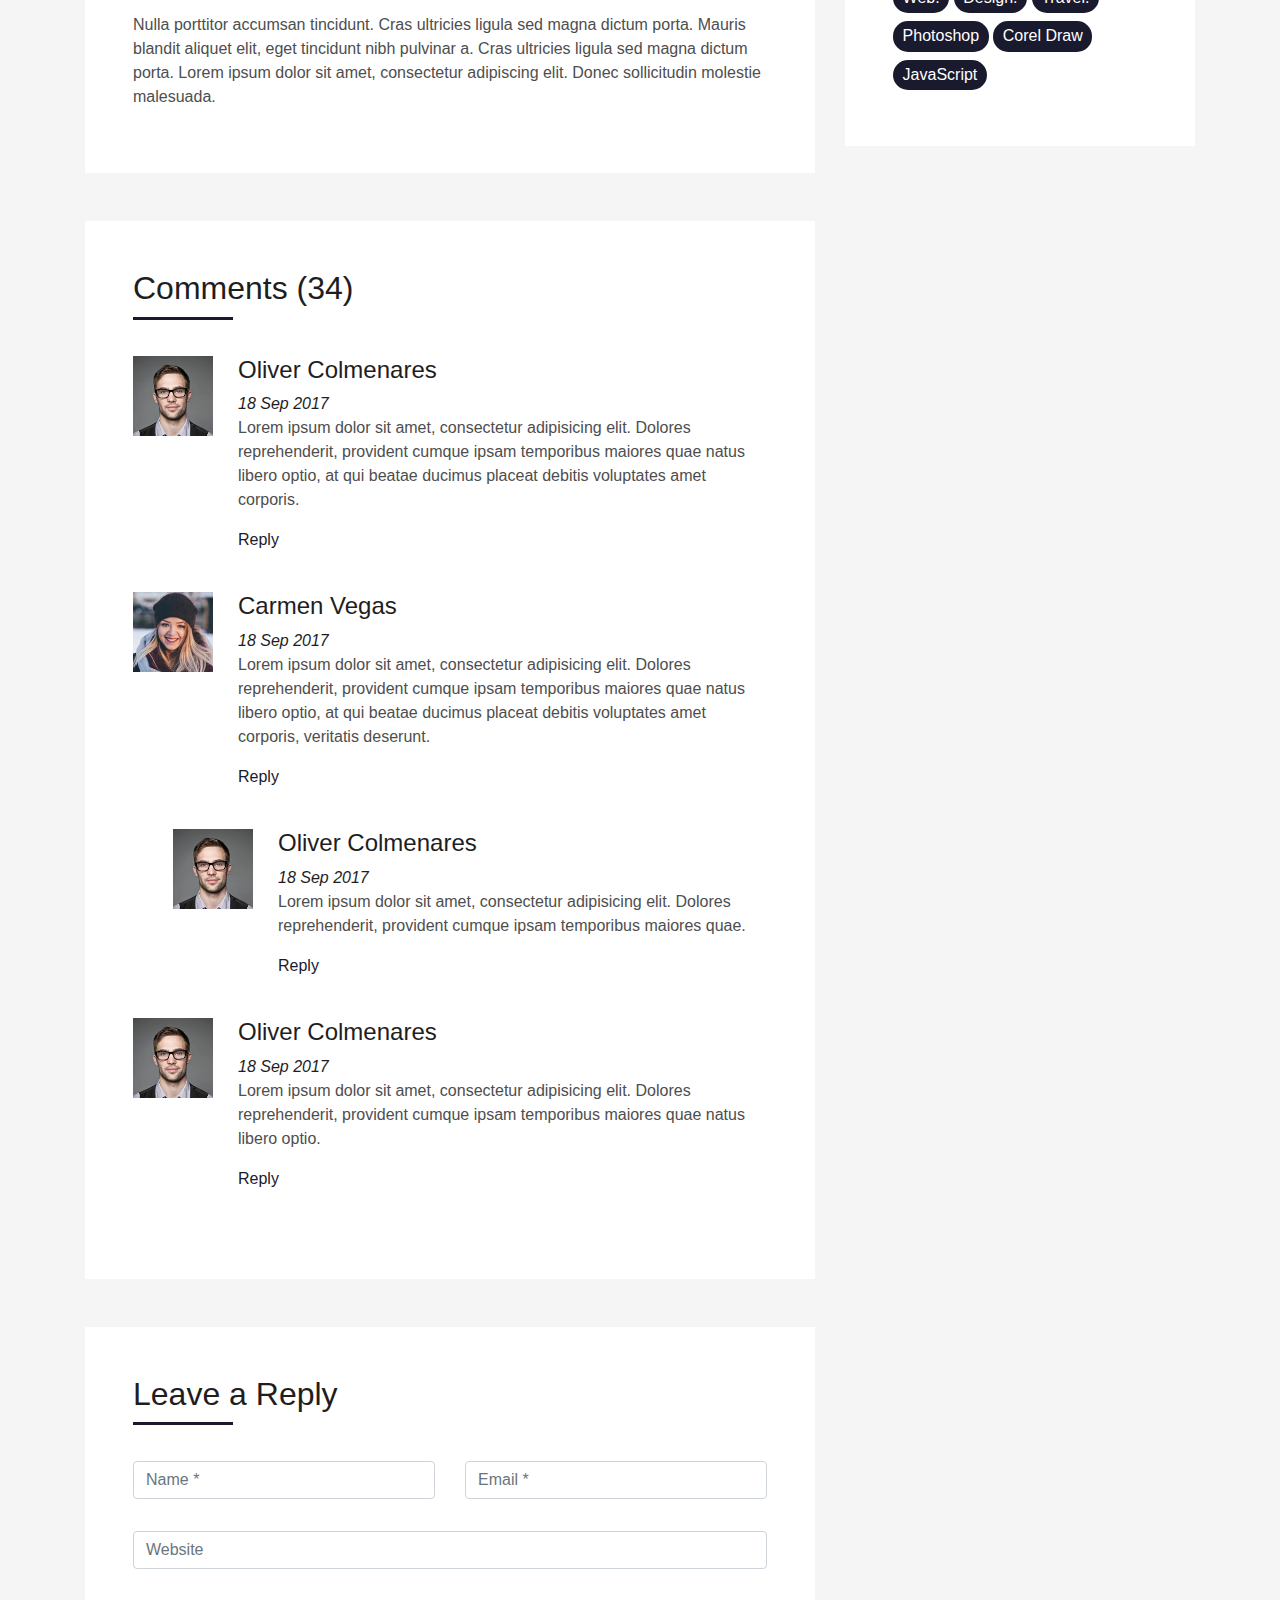
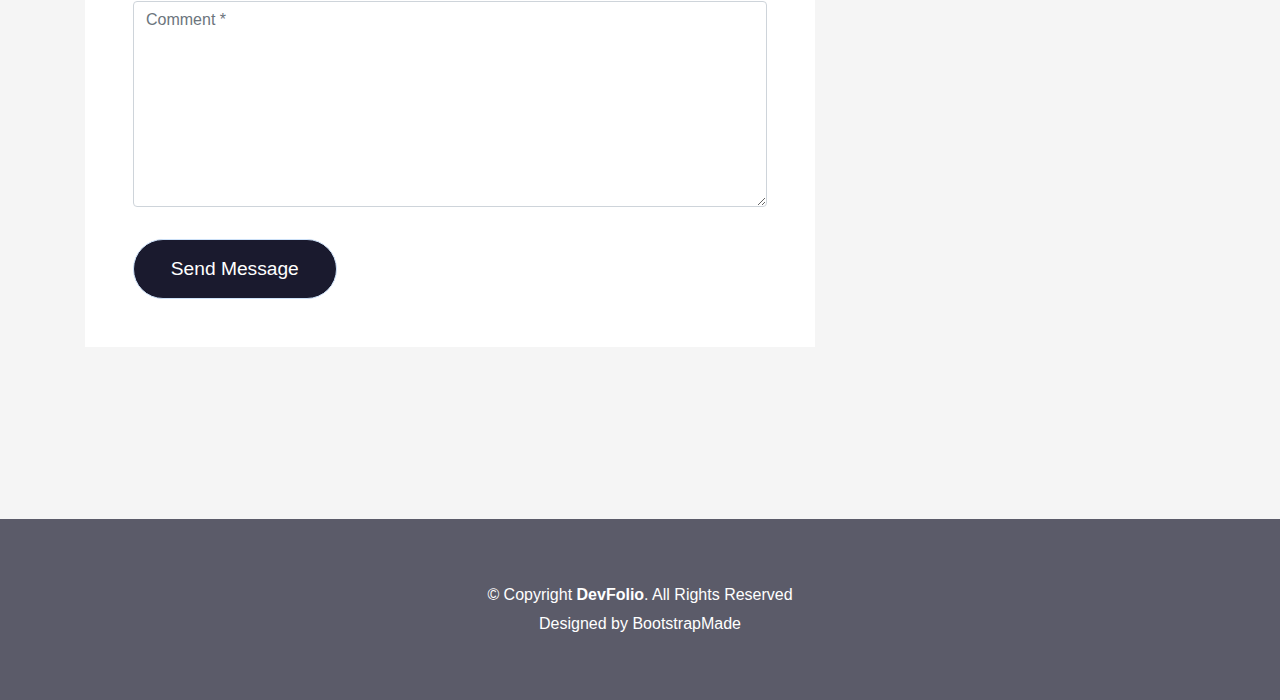
<file: blog-single.html>
<!DOCTYPE html>
<html lang="en">
<head>
  <meta charset="utf-8">
  <title>DevFolio Bootstrap Template</title>
  <meta content="width=device-width, initial-scale=1.0" name="viewport">
  <meta content="" name="keywords">
  <meta content="" name="description">

  <!-- Favicons -->
  <link href="img/favicon.png" rel="icon">
  <link href="img/apple-touch-icon.png" rel="apple-touch-icon">

  <!-- Bootstrap CSS File -->
  <link href="lib/bootstrap/css/bootstrap.min.css" rel="stylesheet">

  <!-- Libraries CSS Files -->
  <link href="lib/font-awesome/css/font-awesome.min.css" rel="stylesheet">
  <link href="lib/animate/animate.min.css" rel="stylesheet">
  <link href="lib/ionicons/css/ionicons.min.css" rel="stylesheet">
  <link href="lib/owlcarousel/assets/owl.carousel.min.css" rel="stylesheet">
  <link href="lib/lightbox/css/lightbox.min.css" rel="stylesheet">

  <!-- Main Stylesheet File -->
  <link href="css/style.css" rel="stylesheet">

</head>

<body>
  <!--/ Nav Star /-->
  <nav class="navbar navbar-b navbar-trans navbar-expand-md fixed-top" id="mainNav">
    <div class="container">
      <a class="navbar-brand js-scroll" href="#page-top">BlasterUp</a>
      <button class="navbar-toggler collapsed" type="button" data-toggle="collapse" data-target="#navbarDefault"
        aria-controls="navbarDefault" aria-expanded="false" aria-label="Toggle navigation">
        <span></span>
        <span></span>
        <span></span>
      </button>
      <div class="navbar-collapse collapse justify-content-end" id="navbarDefault">
        <ul class="navbar-nav">
          <li class="nav-item">
            <a class="nav-link js-scroll" href="index.html">Home</a>
          </li>
          <li class="nav-item">
            <a class="nav-link js-scroll" href="#">About</a>
          </li>
          <li class="nav-item">
            <a class="nav-link js-scroll" href="#">Services</a>
          </li>
          <li class="nav-item">
            <a class="nav-link js-scroll" href="#">Work</a>
          </li>
          <li class="nav-item">
            <a class="nav-link js-scroll" href="#">Blog</a>
          </li>
          <li class="nav-item">
            <a class="nav-link js-scroll" href="#">Contact</a>
          </li>
        </ul>
      </div>
    </div>
  </nav>
  <!--/ Nav End /-->

  <!--/ Intro Skew Star /-->
  <div class="intro intro-single route bg-image" style="background-image: url(img/overlay-bg.jpg)">
    <div class="overlay-mf"></div>
    <div class="intro-content display-table">
      <div class="table-cell">
        <div class="container">
          <h2 class="intro-title mb-4">Blog Details</h2>
          <ol class="breadcrumb d-flex justify-content-center">
            <li class="breadcrumb-item">
              <a href="#">Home</a>
            </li>
            <li class="breadcrumb-item">
              <a href="#">Library</a>
            </li>
            <li class="breadcrumb-item active">Data</li>
          </ol>
        </div>
      </div>
    </div>
  </div>
  <!--/ Intro Skew End /-->

  <!--/ Section Blog-Single Star /-->
  <section class="blog-wrapper sect-pt4" id="blog">
    <div class="container">
      <div class="row">
        <div class="col-md-8">
          <div class="post-box">
            <div class="post-thumb">
              <img src="img/post-1.jpg" class="img-fluid" alt="">
            </div>
            <div class="post-meta">
              <h1 class="article-title">Lorem ipsum dolor sit amet consec tetur adipisicing</h1>
              <ul>
                <li>
                  <span class="ion-ios-person"></span>
                  <a href="#">Jason London</a>
                </li>
                <li>
                  <span class="ion-pricetag"></span>
                  <a href="#">Web Design</a>
                </li>
                <li>
                  <span class="ion-chatbox"></span>
                  <a href="#">14</a>
                </li>
              </ul>
            </div>
            <div class="article-content">
              <p>
                Mauris blandit aliquet elit, eget tincidunt nibh pulvinar a. Cras ultricies ligula sed magna dictum
                porta. Quisque velit
                nisi, pretium ut lacinia in, elementum id enim. Praesent sapien massa, convallis a pellentesque
                nec, egestas non nisi. Vestibulum ante ipsum primis in faucibus orci luctus et ultrices posuere
                cubilia Curae; Donec velit neque, auctor sit amet aliquam vel, ullamcorper sit amet ligula.
                Nulla quis lorem ut libero malesuada feugiat.
              </p>
              <p>
                Nulla porttitor accumsan tincidunt. Cras ultricies ligula sed magna dictum porta. Mauris blandit
                aliquet elit, eget tincidunt
                nibh pulvinar a. Cras ultricies ligula sed magna dictum porta. Lorem ipsum dolor sit amet,
                consectetur adipiscing elit. Donec sollicitudin molestie malesuada.
              </p>
              <p>
                Mauris blandit aliquet elit, eget tincidunt nibh pulvinar a. Lorem ipsum dolor sit amet, consectetur
                adipiscing elit. Praesent
                sapien massa, convallis a pellentesque nec, egestas non nisi. Lorem ipsum dolor sit amet,
                consectetur adipiscing elit. Curabitur arcu erat, accumsan id imperdiet et, porttitor at
                sem. Donec rutrum congue leo eget malesuada.
              </p>
              <p>
                Lorem ipsum dolor sit amet, consectetur adipiscing elit. Nulla quis lorem ut libero malesuada feugiat.
                Curabitur arcu erat,
                accumsan id imperdiet et, porttitor at sem. Vivamus suscipit tortor eget felis porttitor
                volutpat. Vivamus suscipit tortor eget felis porttitor volutpat. Quisque velit nisi, pretium
                ut lacinia in, elementum id enim.
              </p>
              <blockquote class="blockquote">
                <p class="mb-0">Lorem ipsum dolor sit amet, consectetur adipiscing elit. Integer posuere erat a ante.</p>
              </blockquote>
              <p>
                Nulla porttitor accumsan tincidunt. Cras ultricies ligula sed magna dictum porta. Mauris blandit
                aliquet elit, eget tincidunt
                nibh pulvinar a. Cras ultricies ligula sed magna dictum porta. Lorem ipsum dolor sit amet,
                consectetur adipiscing elit. Donec sollicitudin molestie malesuada.
              </p>
            </div>
          </div>
          <div class="box-comments">
            <div class="title-box-2">
              <h4 class="title-comments title-left">Comments (34)</h4>
            </div>
            <ul class="list-comments">
              <li>
                <div class="comment-avatar">
                  <img src="img/testimonial-2.jpg" alt="">
                </div>
                <div class="comment-details">
                  <h4 class="comment-author">Oliver Colmenares</h4>
                  <span>18 Sep 2017</span>
                  <p>
                    Lorem ipsum dolor sit amet, consectetur adipisicing elit. Dolores reprehenderit, provident cumque
                    ipsam temporibus maiores
                    quae natus libero optio, at qui beatae ducimus placeat debitis voluptates amet corporis.
                  </p>
                  <a href="3">Reply</a>
                </div>
              </li>
              <li>
                <div class="comment-avatar">
                  <img src="img/testimonial-4.jpg" alt="">
                </div>
                <div class="comment-details">
                  <h4 class="comment-author">Carmen Vegas</h4>
                  <span>18 Sep 2017</span>
                  <p>
                    Lorem ipsum dolor sit amet, consectetur adipisicing elit. Dolores reprehenderit, provident cumque
                    ipsam temporibus maiores
                    quae natus libero optio, at qui beatae ducimus placeat debitis voluptates amet corporis,
                    veritatis deserunt.
                  </p>
                  <a href="3">Reply</a>
                </div>
              </li>
              <li class="comment-children">
                <div class="comment-avatar">
                  <img src="img/testimonial-2.jpg" alt="">
                </div>
                <div class="comment-details">
                  <h4 class="comment-author">Oliver Colmenares</h4>
                  <span>18 Sep 2017</span>
                  <p>
                    Lorem ipsum dolor sit amet, consectetur adipisicing elit. Dolores reprehenderit, provident cumque
                    ipsam temporibus maiores
                    quae.
                  </p>
                  <a href="3">Reply</a>
                </div>
              </li>
              <li>
                <div class="comment-avatar">
                  <img src="img/testimonial-2.jpg" alt="">
                </div>
                <div class="comment-details">
                  <h4 class="comment-author">Oliver Colmenares</h4>
                  <span>18 Sep 2017</span>
                  <p>
                    Lorem ipsum dolor sit amet, consectetur adipisicing elit. Dolores reprehenderit, provident cumque
                    ipsam temporibus maiores
                    quae natus libero optio.
                  </p>
                  <a href="3">Reply</a>
                </div>
              </li>
            </ul>
          </div>
          <div class="form-comments">
            <div class="title-box-2">
              <h3 class="title-left">
                Leave a Reply
              </h3>
            </div>
            <form class="form-mf">
              <div class="row">
                <div class="col-md-6 mb-3">
                  <div class="form-group">
                    <input type="text" class="form-control input-mf" id="inputName" placeholder="Name *" required>
                  </div>
                </div>
                <div class="col-md-6 mb-3">
                  <div class="form-group">
                    <input type="email" class="form-control input-mf" id="inputEmail1" placeholder="Email *" required>
                  </div>
                </div>
                <div class="col-md-12 mb-3">
                  <div class="form-group">
                    <input type="url" class="form-control input-mf" id="inputUrl" placeholder="Website">
                  </div>
                </div>
                <div class="col-md-12 mb-3">
                  <div class="form-group">
                    <textarea id="textMessage" class="form-control input-mf" placeholder="Comment *" name="message"
                      cols="45" rows="8" required></textarea>
                  </div>
                </div>
                <div class="col-md-12">
                  <button type="submit" class="button button-a button-big button-rouded">Send Message</button>
                </div>
              </div>
            </form>
          </div>
        </div>
        <div class="col-md-4">
          <div class="widget-sidebar sidebar-search">
            <h5 class="sidebar-title">Search</h5>
            <div class="sidebar-content">
              <form>
                <div class="input-group">
                  <input type="text" class="form-control" placeholder="Search for..." aria-label="Search for...">
                  <span class="input-group-btn">
                    <button class="btn btn-secondary btn-search" type="button">
                      <span class="ion-android-search"></span>
                    </button>
                  </span>
                </div>
              </form>
            </div>
          </div>
          <div class="widget-sidebar">
            <h5 class="sidebar-title">Recent Post</h5>
            <div class="sidebar-content">
              <ul class="list-sidebar">
                <li>
                  <a href="#">Atque placeat maiores.</a>
                </li>
                <li>
                  <a href="#">Lorem ipsum dolor sit amet consectetur</a>
                </li>
                <li>
                  <a href="#">Nam quo autem exercitationem.</a>
                </li>
                <li>
                  <a href="#">Atque placeat maiores nam quo autem</a>
                </li>
                <li>
                  <a href="#">Nam quo autem exercitationem.</a>
                </li>
              </ul>
            </div>
          </div>
          <div class="widget-sidebar">
            <h5 class="sidebar-title">Archives</h5>
            <div class="sidebar-content">
              <ul class="list-sidebar">
                <li>
                  <a href="#">September, 2017.</a>
                </li>
                <li>
                  <a href="#">April, 2017.</a>
                </li>
                <li>
                  <a href="#">Nam quo autem exercitationem.</a>
                </li>
                <li>
                  <a href="#">Atque placeat maiores nam quo autem</a>
                </li>
                <li>
                  <a href="#">Nam quo autem exercitationem.</a>
                </li>
              </ul>
            </div>
          </div>
          <div class="widget-sidebar widget-tags">
            <h5 class="sidebar-title">Tags</h5>
            <div class="sidebar-content">
              <ul>
                <li>
                  <a href="#">Web.</a>
                </li>
                <li>
                  <a href="#">Design.</a>
                </li>
                <li>
                  <a href="#">Travel.</a>
                </li>
                <li>
                  <a href="#">Photoshop</a>
                </li>
                <li>
                  <a href="#">Corel Draw</a>
                </li>
                <li>
                  <a href="#">JavaScript</a>
                </li>
              </ul>
            </div>
          </div>
        </div>
      </div>
    </div>
  </section>
  <!--/ Section Blog-Single End /-->

  <!--/ Section Contact-Footer Star /-->
  <section class="paralax-mf footer-paralax bg-image sect-mt4 route" style="background-image: url(img/overlay-bg.jpg)">
    <div class="overlay-mf"></div>
    <footer>
      <div class="container">
        <div class="row">
          <div class="col-sm-12">
            <div class="copyright-box">
              <p class="copyright">&copy; Copyright <strong>DevFolio</strong>. All Rights Reserved</p>
              <div class="credits">
                <!--
                  All the links in the footer should remain intact.
                  You can delete the links only if you purchased the pro version.
                  Licensing information: https://bootstrapmade.com/license/
                  Purchase the pro version with working PHP/AJAX contact form: https://bootstrapmade.com/buy/?theme=DevFolio
                -->
                Designed by <a href="https://bootstrapmade.com/">BootstrapMade</a>
              </div>
            </div>
          </div>
        </div>
      </div>
    </footer>
  </section>
  <!--/ Section Contact-footer End /-->

  <a href="#" class="back-to-top"><i class="fa fa-chevron-up"></i></a>
  <div id="preloader"></div>

  <!-- JavaScript Libraries -->
  <script src="lib/jquery/jquery.min.js"></script>
  <script src="lib/jquery/jquery-migrate.min.js"></script>
  <script src="lib/popper/popper.min.js"></script>
  <script src="lib/bootstrap/js/bootstrap.min.js"></script>
  <script src="lib/easing/easing.min.js"></script>
  <script src="lib/counterup/jquery.waypoints.min.js"></script>
  <script src="lib/counterup/jquery.counterup.js"></script>
  <script src="lib/owlcarousel/owl.carousel.min.js"></script>
  <script src="lib/lightbox/js/lightbox.min.js"></script>
  <script src="lib/typed/typed.min.js"></script>
  <!-- Contact Form JavaScript File -->
  <script src="contactform/contactform.js"></script>

  <!-- Template Main Javascript File -->
  <script src="js/main.js"></script>

</body>
</html>
</file>
<file: css/style.css>
body {
  background-color: #f5f5f5;
  color: #4e4e4e;
}

h1,
h2,
h3,
h4,
h5,
h6 {
  color: #1e1e1e;
}

a {
  color: #1e1e1e;
  transition: all 0.5s ease-in-out;
}

a:hover {
  color: #1A1A2E;
  text-decoration: none;
  transition: all 0.5s ease-in-out;
}

.p-r {
  position: relative;
}

.color-a {
  color: #1A1A2Ef;
}

.color-d {
  color: #f5f5f5;
}

.color-text-a {
  color: #4e4e4e;
}

.box-shadow,
.paralax-mf,
.service-box,
.work-box,
.card-blog {
  box-shadow: 0 13px 8px -10px rgba(0, 0, 0, 0.1);
}

.box-shadow-a,
.button:hover {
  box-shadow: 0 0 0 4px #cde1f8;
}

.display-5 {
  font-size: 2.5rem;
  font-weight: 300;
  line-height: 1.1;
}

.display-6 {
  font-size: 2rem;
  font-weight: 300;
  line-height: 1.1;
}

.avatar {
  width: 32px;
  height: 32px;
  margin-right: 4px;
  overflow: hidden;
}

.bg-image {
  background-repeat: no-repeat;
  background-attachment: fixed;
  background-size: cover;
  background-position: center center;
}

.overlay-mf {
  background-color: #1A1A2E;
}

.overlay-mf {
  position: absolute;
  top: 0;
  left: 0px;
  padding: 0;
  height: 100%;
  width: 100%;
  opacity: .7;
}

.paralax-mf {
  position: relative;
  padding: 8rem 0;
}

.display-table {
  width: 100%;
  height: 100%;
  display: table;
}

.table-cell {
  display: table-cell;
  vertical-align: middle;
}

/*--/ Sections /--*/

.sect-4 {
  padding: 4rem 0;
}

.sect-pt4 {
  padding-top: 4rem;
}

.sect-mt4 {
  margin-top: 4rem;
}

/*--/ Title s /--*/

.title-s {
  font-weight: 600;
  color: #1e1e1e;
  font-size: 1.1rem;
}

/*--/ Title A /--*/

.title-box {
  margin-bottom: 4rem;
}

.title-a {
  font-size: 3rem;
  font-weight: bold;
  text-transform: uppercase;
}

.subtitle-a {
  color: #4e4e4e;
}

.line-mf {
  width: 40px;
  height: 5px;
  background-color: #1A1A2E;
  margin: 0 auto;
}

/*--/ Title Left /--*/

.title-box-2 {
  margin-bottom: 3rem;
}

.title-left {
  font-size: 2rem;
  position: relative;
}

.title-left:before {
  content: '';
  position: absolute;
  height: 3px;
  background-color: #1A1A2E;
  width: 100px;
  bottom: -12px;
}

/*------/ Box /------*/

.box-pl2 {
  padding-left: 2rem;
}

.box-shadow-full {
  padding: 3rem 1.25rem;
  position: relative;
  background-color: #fff;
  margin-bottom: 3rem;
  z-index: 2;
  box-shadow: 0 1px 1px 0 rgba(0, 0, 0, 0.06), 0 2px 5px 0 rgba(0, 0, 0, 0.2);
}

/*------/ Socials /------*/

.socials {
  padding: 1.5rem 0;
}

.socials ul li {
  display: inline-block;
}

.socials .ico-circle {
  height: 40px;
  width: 40px;
  font-size: 1.7rem;
  border-radius: 50%;
  line-height: 1.4;
  margin: 0 15px 0 0;
  box-shadow: 0 0 0 3px #1A1A2E;
  transition: all 500ms ease;
}

.socials .ico-circle:hover {
  background-color: #1A1A2E;
  color: #fff;
  box-shadow: 0 0 0 3px #cde1f8;
  transition: all 500ms ease;
}

/*------/ Ul resect /------*/

.ul-resect,
.socials ul,
.list-ico,
.blog-wrapper .post-meta ul,
.box-comments .list-comments,
.widget-sidebar .list-sidebar,
.widget-tags ul {
  list-style: none;
  padding-left: 0;
  margin-bottom: 0;
}

.list-ico {
  line-height: 2;
}

.list-ico span {
  color: #1A1A2E;
  margin-right: 10px;
}

/*------/ Ico Circle /------*/

.ico-circle {
  height: 100px;
  width: 100px;
  font-size: 2rem;
  border-radius: 50%;
  line-height: 1.55;
  margin: 0 auto;
  text-align: center;
  box-shadow: 0 0 0 10px #1A1A2E;
  display: block;
}

/*------/ Owl Carousel /------*/

.owl-theme .owl-dots {
  text-align: center;
  margin-top: 18px;
}

.owl-theme .owl-dots .owl-dot {
  display: inline-block;
}

.owl-theme .owl-dots .owl-dot span {
  width: 18px;
  height: 7px;
  margin: 5px 5px;
  background: #cde1f8;
  border: 0px solid #cde1f8;
  display: block;
  transition: all 0.6s ease-in-out;
  cursor: pointer;
}

.owl-theme .owl-dots .owl-dot:hover span {
  background-color: #cde1f8;
}

.owl-theme .owl-dots .owl-dot.active span {
  background-color: #1B1B1B;
  width: 25px;
}

/*--/ Scrolltop s /--*/

.scrolltop-mf {
  position: relative;
  display: none;
}

.scrolltop-mf span {
  z-index: 999;
  position: fixed;
  width: 42px;
  height: 42px;
  background-color: #1A1A2E;
  opacity: .7;
  font-size: 1.6rem;
  line-height: 1.5;
  text-align: center;
  color: #fff;
  top: auto;
  left: auto;
  right: 30px;
  bottom: 50px;
  cursor: pointer;
  border-radius: 50%;
}

/* Back to top button */

.back-to-top {
  position: fixed;
  display: none;
  background: #1A1A2E;
  color: #fff;
  width: 44px;
  height: 44px;
  text-align: center;
  line-height: 1;
  font-size: 16px;
  border-radius: 50%;
  right: 15px;
  bottom: 15px;
  transition: background 0.5s;
  z-index: 11;
}

.back-to-top i {
  padding-top: 12px;
  color: #fff;
}

/* Prelaoder */

#preloader {
  position: fixed;
  top: 0;
  left: 0;
  right: 0;
  bottom: 0;
  z-index: 9999;
  overflow: hidden;
  background: #fff;
}

#preloader:before {
  content: "";
  position: fixed;
  top: calc(50% - 30px);
  left: calc(50% - 30px);
  border: 6px solid #f2f2f2;
  border-top: 6px solid #1A1A2E;
  border-radius: 50%;
  width: 60px;
  height: 60px;
  -webkit-animation: animate-preloader 1s linear infinite;
  animation: animate-preloader 1s linear infinite;
}

@-webkit-keyframes animate-preloader {
  0% {
    -webkit-transform: rotate(0deg);
    transform: rotate(0deg);
  }

  100% {
    -webkit-transform: rotate(360deg);
    transform: rotate(360deg);
  }
}

@keyframes animate-preloader {
  0% {
    -webkit-transform: rotate(0deg);
    transform: rotate(0deg);
  }

  100% {
    -webkit-transform: rotate(360deg);
    transform: rotate(360deg);
  }
}

/*======================================
//--//-->   NAVBAR
======================================*/

.navbar-b {
  transition: all .5s ease-in-out;
  background-color: transparent;
  padding-top: 1.563rem;
  padding-bottom: 1.563rem;
}

.navbar-b.navbar-reduce {
  box-shadow: 0px 6px 9px 0px rgba(0, 0, 0, 0.06);
}

.navbar-b.navbar-trans .nav-item,
.navbar-b.navbar-reduce .nav-item {
  position: relative;
  padding-right: 10px;
  padding-left: 0;
}

.navbar-b.navbar-trans .nav-link,
.navbar-b.navbar-reduce .nav-link {
  color: #fff;
  text-transform: uppercase;
  font-weight: 600;
}

.navbar-b.navbar-trans .nav-link:before,
.navbar-b.navbar-reduce .nav-link:before {
  content: '';
  position: absolute;
  margin-left: 0px;
  width: 0%;
  bottom: 0;
  left: 0;
  height: 2px;
  transition: all 500ms ease;
}

.navbar-b.navbar-trans .nav-link:hover,
.navbar-b.navbar-reduce .nav-link:hover {
  color: #1B1B1B;
}

.navbar-b.navbar-trans .nav-link:hover:before,
.navbar-b.navbar-reduce .nav-link:hover:before {
  width: 35px;
}

.navbar-b.navbar-trans .show > .nav-link:before,
.navbar-b.navbar-trans .active > .nav-link:before,
.navbar-b.navbar-trans .nav-link.show:before,
.navbar-b.navbar-trans .nav-link.active:before,
.navbar-b.navbar-reduce .show > .nav-link:before,
.navbar-b.navbar-reduce .active > .nav-link:before,
.navbar-b.navbar-reduce .nav-link.show:before,
.navbar-b.navbar-reduce .nav-link.active:before {
  width: 35px;
}

.navbar-b.navbar-trans .nav-link:before {
  background-color: #fff;
}

.navbar-b.navbar-trans .nav-link:hover {
  color: #fff;
}

.navbar-b.navbar-trans .show > .nav-link,
.navbar-b.navbar-trans .active > .nav-link,
.navbar-b.navbar-trans .nav-link.show,
.navbar-b.navbar-trans .nav-link.active {
  color: #fff;
}

.navbar-b.navbar-reduce {
  transition: all .5s ease-in-out;
  background-color: #fff;
  padding-top: 15px;
  padding-bottom: 15px;
}

.navbar-b.navbar-reduce .nav-link {
  color:#1A1A2E;
}

.navbar-b.navbar-reduce .nav-link:before {
  background-color: #1A1A2E;
}

.navbar-b.navbar-reduce .nav-link:hover {
  color: #1A1A2E;
}

.navbar-b.navbar-reduce .show > .nav-link,
.navbar-b.navbar-reduce .active > .nav-link,
.navbar-b.navbar-reduce .nav-link.show,
.navbar-b.navbar-reduce .nav-link.active {
  color:#1A1A2E;
}

.navbar-b.navbar-reduce .navbar-brand {
  color: #1A1A2E;
}

.navbar-b.navbar-reduce .navbar-toggler span {
  background-color: #1B1B1B;
}

.navbar-b .navbar-brand {
  color: #fff;
  font-size: 1.6rem;
  font-weight: 600;
}

.navbar-b .navbar-nav .dropdown-item.show .dropdown-menu,
.navbar-b .dropdown.show .dropdown-menu,
.navbar-b .dropdown-btn.show .dropdown-menu {
  -webkit-transform: translate3d(0px, 0px, 0px);
  transform: translate3d(0px, 0px, 0px);
  visibility: visible !important;
}

.navbar-b .dropdown-menu {
  margin: 1.12rem 0 0;
  border-radius: 0;
}

.navbar-b .dropdown-menu .dropdown-item {
  padding: .7rem 1.7rem;
  transition: all 500ms ease;
}

.navbar-b .dropdown-menu .dropdown-item:hover {
  background-color: #1A1A2E;
  color: #fff;
  transition: all 500ms ease;
}

.navbar-b .dropdown-menu .dropdown-item.active {
  background-color: #1A1A2E;
}

/*--/ Hamburger Navbar /--*/

.navbar-toggler {
  position: relative;
}

.navbar-toggler:focus,
.navbar-toggler:active {
  outline: 0;
}

.navbar-toggler span {
  display: block;
  background-color: #fff;
  height: 3px;
  width: 25px;
  margin-top: 4px;
  margin-bottom: 4px;
  -webkit-transform: rotate(0deg);
  transform: rotate(0deg);
  left: 0;
  opacity: 1;
}

.navbar-toggler span:nth-child(1),
.navbar-toggler span:nth-child(3) {
  transition: -webkit-transform .35s ease-in-out;
  transition: transform .35s ease-in-out;
  transition: transform .35s ease-in-out, -webkit-transform .35s ease-in-out;
}

.navbar-toggler:not(.collapsed) span:nth-child(1) {
  position: absolute;
  left: 12px;
  top: 10px;
  -webkit-transform: rotate(135deg);
  transform: rotate(135deg);
  opacity: 0.9;
}

.navbar-toggler:not(.collapsed) span:nth-child(2) {
  height: 12px;
  visibility: hidden;
  background-color: transparent;
}

.navbar-toggler:not(.collapsed) span:nth-child(3) {
  position: absolute;
  left: 12px;
  top: 10px;
  -webkit-transform: rotate(-135deg);
  transform: rotate(-135deg);
  opacity: 0.9;
}

/*======================================
//--//-->   INTRO
======================================*/

.intro {
  height: 100vh;
  position: relative;
  color: #fff;
}

.intro .intro-content {
  text-align: center;
  position: absolute;
}

.intro .overlay-itro {
  background-color: rgba(0, 0, 0, 0.6);
  position: absolute;
  top: 0;
  left: 0px;
  padding: 0;
  height: 100%;
  width: 100%;
  opacity: .9;
}

.intro .intro-title {
  color: #fff;
  font-weight: 600;
  font-size: 3rem;
}

.intro .intro-subtitle {
  font-size: 1.5rem;
  font-weight: 300;
}

.intro .text-slider-items {
  display: none;
}

.intro-single {
  height: 350px;
}

.intro-single .intro-content {
  margin-top: 30px;
}

.intro-single .intro-title {
  text-transform: uppercase;
  font-size: 3rem;
}

.intro-single .breadcrumb {
  background-color: transparent;
  color: #1A1A2E;
}

.intro-single .breadcrumb .breadcrumb-item:before {
  color: #cde1f8;
}

.intro-single .breadcrumb .breadcrumb-item.active {
  color: #cde1f8;
}

.intro-single .breadcrumb a {
  color: #fff;
}

/*======================================
//--//-->   ABOUT
======================================*/

.about-mf .box-shadow-full {
  padding-top: 4rem;
  padding-bottom: 4rem;
}

.about-mf .about-img {
  margin-bottom: 2rem;
}

.about-mf .about-img img {
  margin-left: 10px;
}

.skill-mf span {
  color: #4e4e4e;
}

.skill-mf .progress {
  background-color: #cde1f8;
  margin: .5rem 0 1.2rem 0;
  border-radius: 0;
  height: .7rem;
}

.skill-mf .progress .progress-bar {
  height: .7rem;
  background-color: #1A1A2E;
}

/*======================================
//--//-->   SERVICES
======================================*/

.service-box {
  background-color: #fff;
  padding: 2.5rem 1.3rem;
  border-radius: 1rem;
  margin-bottom: 3rem;
}

.service-box:hover .ico-circle {
  transition: all 500ms ease;
  color: #fff;
  background-color: #1A1A2E;
  box-shadow: 0 0 0 10px #cde1f8;
}

.service-box .service-ico {
  margin-bottom: 1rem;
  color: #1e1e1e;
}

.service-box .ico-circle {
  transition: all 500ms ease;
  font-size: 4rem;
}

.service-box .s-title {
  font-size: 1.4rem;
  text-transform: uppercase;
  text-align: center;
  padding: .4rem 0;
}

.service-box .s-description {
  color: #4e4e4e;
}

/*======================================
//--//-->   COUNTER
======================================*/

.counter-box {
  color: #fff;
  text-align: center;
}

.counter-ico {
  margin-bottom: 1rem;
}

.counter-ico .ico-circle {
  height: 60px;
  width: 60px;
  line-height: 1.8;
  box-shadow: 0 0 0 10px #cde1f8;
}

.counter-num .counter {
  font-size: 2rem;
  margin-bottom: 0;
}

/*======================================
//--//-->   PORTFOLIO
======================================*/

.work-box {
  margin-bottom: 3rem;
  -webkit-backface-visibility: hidden;
  backface-visibility: hidden;
  background-color: #fff;
}

.work-box:hover img {
  -webkit-transform: scale(1.3);
  transform: scale(1.3);
}

.work-img {
  display: block;
  overflow: hidden;
}

.work-img img {
  transition: all 1s;
}

.work-content {
  padding: 2rem 3% 1rem 4%;
}

.work-content .w-more {
  color: #4e4e4e;
  font-size: .8rem;
}

.work-content .w-more .w-ctegory {
  color: #1A1A2E;
}

.work-content .w-like {
  font-size: 2.5rem;
  color: #1A1A2E;
  float: right;
}

.work-content .w-like a {
  color: #1A1A2E;
}

.work-content .w-like .num-like {
  font-size: .7rem;
}

.w-title {
  font-size: 1.2rem;
}

/*======================================
//--//-->   TESTIMONIALS
======================================*/

.testimonials .owl-carousel .owl-item img {
  width: auto;
}

.testimonial-box {
  color: #fff;
  text-align: center;
}

.testimonial-box .author-test {
  margin-top: 1rem;
}

.testimonial-box .author-test img {
  margin: 0 auto;
}

.testimonial-box .author {
  color: #fff;
  text-transform: uppercase;
  font-weight: 600;
  margin: 1rem 0;
  display: block;
  font-size: 1.4rem;
}

.testimonial-box .comit {
  font-size: 2rem;
  color: #1A1A2E;
  background-color: #fff;
  width: 52px;
  height: 52px;
  display: block;
  margin: 0 auto;
  border-radius: 50%;
  line-height: 1.6;
}

/*======================================
//--//-->   BLOG
======================================*/

.card-blog .card-body {
  position: relative;
}

.card-blog .card-category-box {
  position: absolute;
  text-align: center;
  top: -16px;
  left: 15px;
  right: 15px;
  line-height: 25px;
  overflow: hidden;
}

.card-blog .card-category {
  display: inline-block;
  color: #fff;
  padding: 0 15px 5px;
  overflow: hidden;
  background-color: #1A1A2E;
  border-radius: 4px;
}

.card-blog .card-category .category {
  color: #fff;
  display: inline-block;
  text-transform: uppercase;
  font-size: .7rem;
  letter-spacing: .1px;
  margin-bottom: 0;
}

.card-blog .card-title {
  font-size: 1.3rem;
  margin-top: .6rem;
}

.card-blog .card-description {
  color: #4e4e4e;
}

.card-blog .post-author {
  display: inline-block;
}

.card-blog .post-date {
  color: #4e4e4e;
  display: inline-block;
  float: right;
}

/*======================================
//--//-->   BLOG-SINGLE
======================================*/

.post-box,
.form-comments,
.box-comments,
.widget-sidebar {
  padding: 2rem;
  background-color: #fff;
  margin-bottom: 3rem;
}

.blog-wrapper .article-title {
  font-size: 1.5rem;
}

.blog-wrapper .post-meta {
  margin: 1rem 0;
}

.blog-wrapper .post-meta ul {
  border-left: 4px solid #1A1A2E;
  margin-top: 1rem;
}

.blog-wrapper .post-meta ul li {
  display: inline-block;
  margin-left: 15px;
}

.blog-wrapper .post-meta ul a {
  color: #1A1A2E;
}

.blog-wrapper .post-meta ul span {
  color: #1e1e1e;
}

.blog-wrapper .blockquote {
  border-left: 4px solid #1A1A2E;
  padding: 18px;
  font-style: italic;
}

/*------/ Comments /------*/

.box-comments .list-comments li {
  padding-bottom: 40px;
}

.box-comments .list-comments .comment-avatar {
  display: table-cell;
  vertical-align: top;
}

.box-comments .list-comments .comment-avatar img {
  width: 80px;
  height: 80px;
}

.box-comments .list-comments .comment-author {
  font-size: 1.3rem;
}

.box-comments .list-comments .comment-details {
  display: table-cell;
  vertical-align: top;
  padding-left: 25px;
}

.box-comments .list-comments a {
  color: #1A1A2E;
}

.box-comments .list-comments span {
  color: #1e1e1e;
  font-style: italic;
}

.box-comments .comment-children {
  margin-left: 40px;
}

/*------/ Sidebar /------*/

.widget-sidebar .sidebar-title {
  font-size: 1.6rem;
  font-weight: 600;
  border-left: 5px solid #1A1A2E;
  padding-left: 15px;
  text-transform: uppercase;
  margin-bottom: 1.5rem;
}

.widget-sidebar .list-sidebar li {
  position: relative;
  padding: 6px 0 6px 24px;
}

.widget-sidebar .list-sidebar li:before {
  position: absolute;
  content: "";
  width: 10px;
  height: 1px;
  left: 0;
  background-color: #1A1A2E;
  top: 20px;
}

.sidebar-search input {
  background-color: #fff;
  border-radius: 0;
  transition: all 0.5s ease-in-out;
}

.sidebar-search .btn-search {
  background-color: #1A1A2E;
  border-color: #1A1A2E;
  border-radius: 0;
  padding-left: 20px;
  padding-right: 20px;
}

.widget-tags ul li {
  display: inline-block;
  background-color: #1A1A2E;
  padding: .2rem .6rem;
  margin-bottom: .5rem;
  border-radius: 15px;
}

.widget-tags ul li a {
  color: #fff;
}

/*======================================
//--//-->   CONTACT
======================================*/

.footer-paralax {
  padding: 4rem 0 0 0;
}

.contact-mf {
  margin-top: 4rem;
}

/*======================================
//--//-->   FOOTER
======================================*/

footer {
  text-align: center;
  color: #fff;
  padding-bottom: 4rem;
}

footer .copyright {
  margin-bottom: .3rem;
}

footer .credits {
  margin-bottom: 0;
}

footer .credits a {
  color: #fff;
}

/*======================================
//--//-->   CONtaCT FORM
======================================*/

#sendmessage {
  color: #1A1A2E;
  border: 1px solid #1A1A2E;
  display: none;
  text-align: center;
  padding: 15px;
  font-weight: 600;
  margin-bottom: 15px;
}

#errormessage {
  color: red;
  display: none;
  border: 1px solid red;
  text-align: center;
  padding: 15px;
  font-weight: 600;
  margin-bottom: 15px;
}

#sendmessage.show,
#errormessage.show,
.show {
  display: block;
}

.validation {
  color: red;
  display: none;
  margin: 0 0 20px;
  font-weight: 400;
  font-size: 13px;
}

/*======================================
//--//-->   BUTTON
======================================*/

.button {
  display: inline-block;
  padding: .3rem .6rem;
  text-align: center;
  vertical-align: middle;
  -webkit-user-select: none;
  -moz-user-select: none;
  -ms-user-select: none;
  user-select: none;
  font-size: 1rem;
  border-radius: .3rem;
  border: 1px solid transparent;
  transition: all 500ms ease;
  cursor: pointer;
}

.button:focus {
  outline: 0;
}

.button:hover {
  background-color: #0062d3;
  color: #fff;
  transition: all 500ms ease;
}

.button-a {
  background-color: #1A1A2E;
  color: #fff;
  border-color: #cde1f8;
}

.button-big {
  padding: .9rem 2.3rem;
  font-size: 1.2rem;
}

.button-rouded {
  border-radius: 5rem;
}

.btn-lg {
  padding: .5rem 1rem;
  font-size: 1.25rem;
  line-height: 1.5;
  border-radius: .3rem;
}

@media (min-width: 577px) {
  .counter-box {
    margin-bottom: 1.8rem;
  }
}

@media (min-width: 767px) {
  .about-mf .box-pl2 {
    margin-top: 3rem;
    padding-left: 0rem;
  }

  .card-blog {
    margin-bottom: 3rem;
  }

  .contact-mf .box-pl2 {
    margin-top: 3rem;
    padding-left: 0rem;
  }
}

@media (min-width: 768px) {
  .box-shadow-full {
    padding: 3rem;
  }

  .navbar-b.navbar-trans .nav-item,
  .navbar-b.navbar-reduce .nav-item {
    padding-left: 10px;
  }

  .navbar-b.navbar-trans .nav-link:before,
  .navbar-b.navbar-reduce .nav-link:before {
    margin-left: 18px;
  }

  .intro .intro-title {
    font-size: 4.5rem;
  }

  .intro .intro-subtitle {
    font-size: 2.5rem;
  }

  .intro-single .intro-title {
    font-size: 3.5rem;
  }

  .testimonial-box .description {
    padding: 0 5rem;
  }

  .post-box,
  .form-comments,
  .box-comments,
  .widget-sidebar {
    padding: 3rem;
  }

  .blog-wrapper .article-title {
    font-size: 1.9rem;
  }

  .box-comments .list-comments .comment-author {
    font-size: 1.5rem;
  }
}

@media (min-width: 992px) {
  .testimonial-box .description {
    padding: 0 8rem;
  }
}

@media (min-width: 1200px) {
  .testimonial-box .description {
    padding: 0 13rem;
  }
}

@media (max-width: 768px) {
  .back-to-top {
    bottom: 15px;
  }
}
/* General Section Styles */
section {
  padding: 60px 0;
}

h2 {
  font-weight: bold;
  margin-bottom: 30px;
}

/* Project Section */
.card {
  margin-bottom: 20px;
}

.card-title {
  font-size: 1.2rem;
}

/* Experience Section */
.timeline {
  border-left: 3px solid #1A1A2E;
  margin-top: 20px;
  padding-left: 20px;
}

.timeline-item {
  margin-bottom: 20px;
}

.timeline-title {
  font-weight: bold;
  font-size: 1.2rem;
}

.timeline-period {
  font-style: italic;
  color: #555;
}

/* Education Section */

./* Education Section Styles */
#education {
  background-color: #f9f9f9;
  padding: 50px 0;
}

#education h2 {
  font-weight: bold;
  font-size: 2.5rem;
  margin-bottom: 10px;
  text-align: center;
}

#education h2::after {
  content: "";
  display: block;
  width: 80px;
  height: 4px;
  background: #1A1A2E;
  margin: 10px auto;
  border-radius: 2px;
}

#education p.subtitle {
  text-align: center;
  font-style: italic;
  margin-bottom: 40px;
  color: #666;
  font-size: 1.1rem;
}

.education-item {
  display: flex;
  align-items: flex-start;
  margin-bottom: 30px;
  padding: 20px;
  border-left: 4px solid #1A1A2E;
  border-radius: 4px;
  background: #ffffff;
  box-shadow: 0 4px 8px rgba(0, 0, 0, 0.1);
  transition: transform 0.3s ease;
}

.education-item:hover {
  transform: translateY(-5px);
}

.education-item .icon {
  font-size: 2rem;
  color: #1A1A2E;
  margin-right: 20px;
}

.education-item h5 {
  font-weight: bold;
  margin: 0;
  font-size: 1.2rem;
}

.education-item p {
  margin: 5px 0 0;
  color: #555;
}

.education-item .year {
  font-size: 0.9rem;
  color: #777;
}

/* Technical Skills Section */
.skill-bar {
  margin-bottom: 20px;
}

.progress-bar {
  background-color: #1A1A2E;
  color: white;
  text-align: center;
  font-weight: bold;
}
</file>
